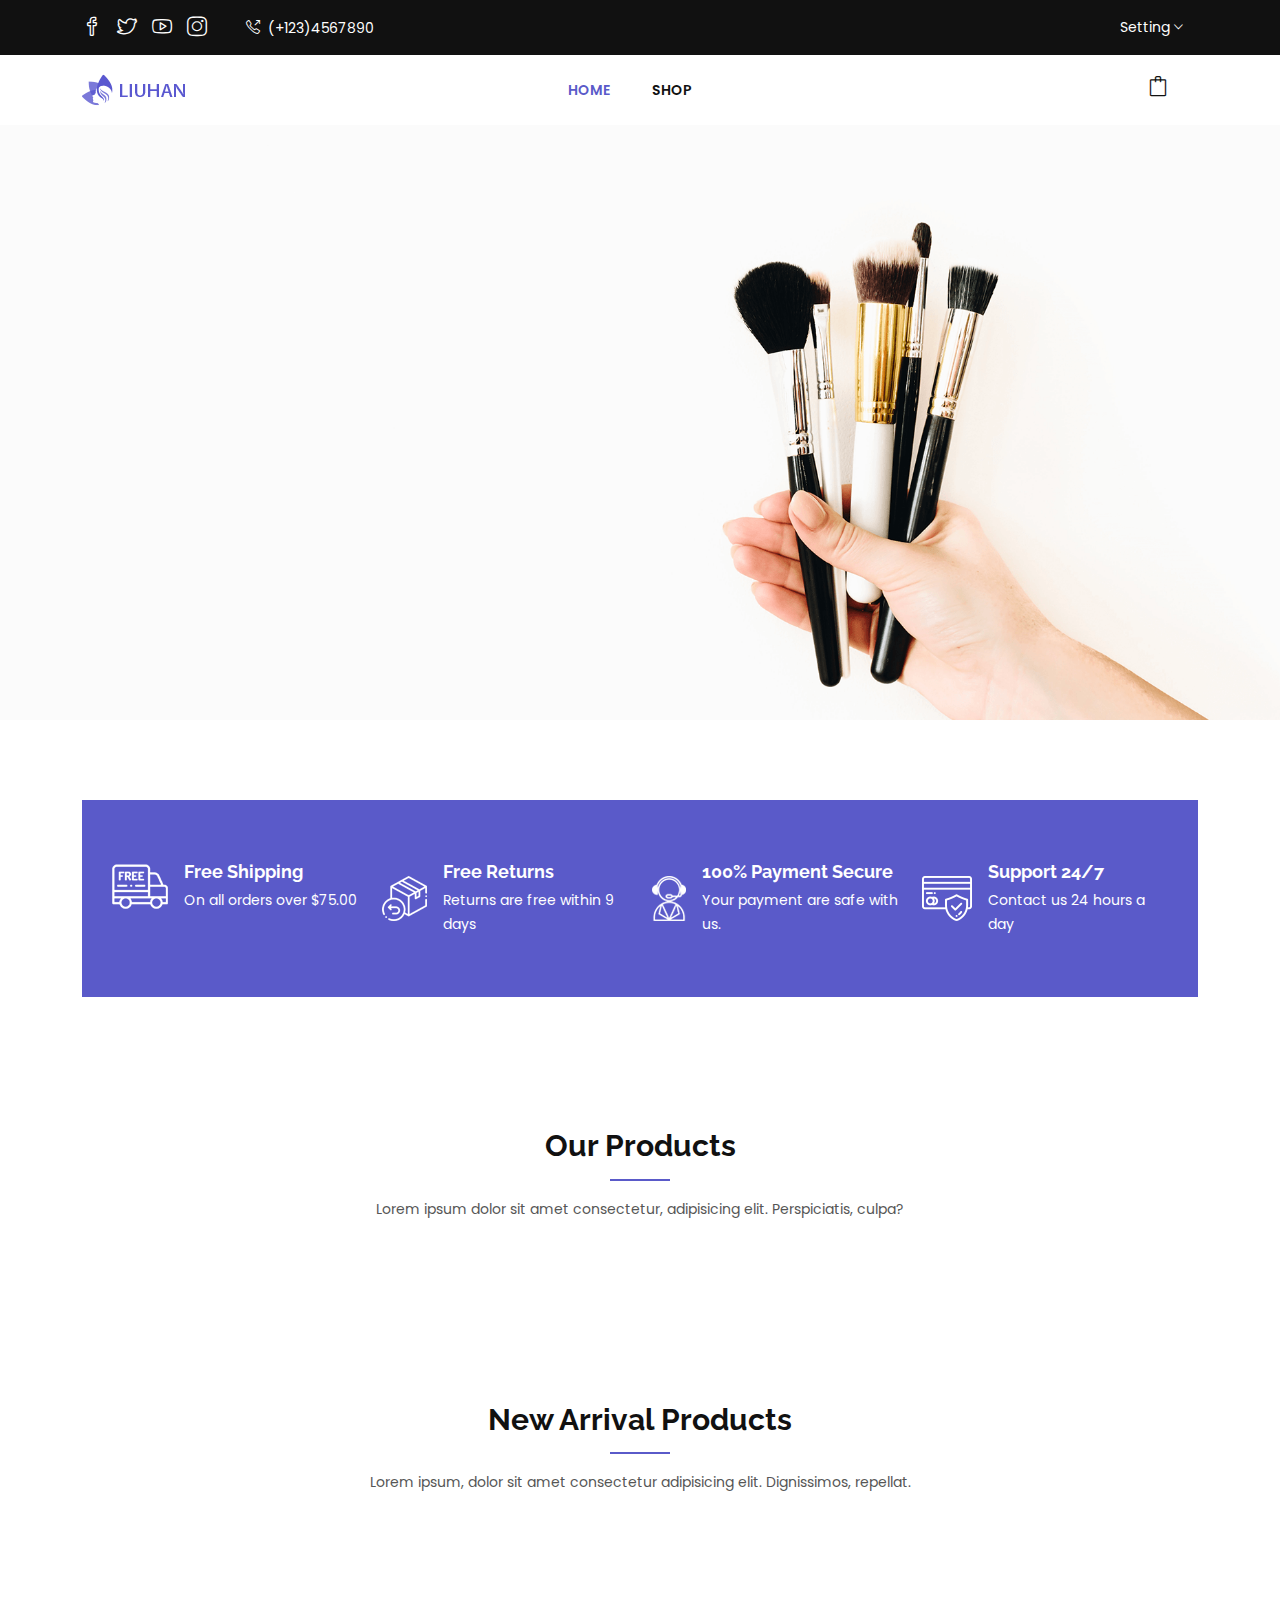
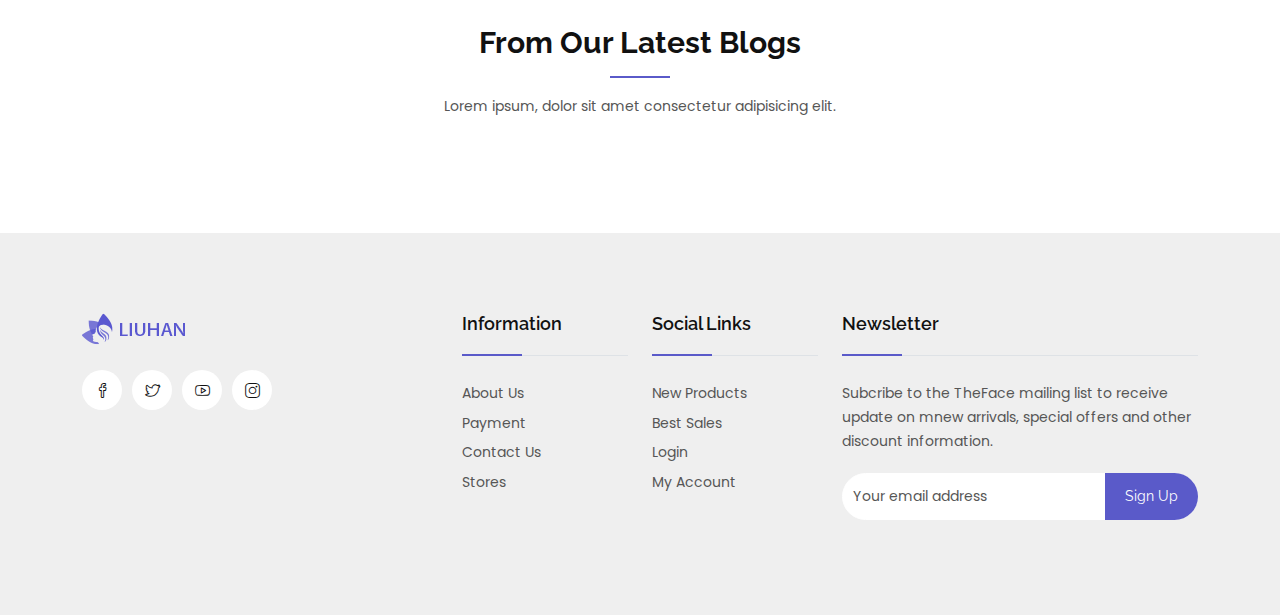
<file: index.html>
<!doctype html>
<html lang="en-us">
<head>
    <meta charset="UTF-8">
    <meta name="viewport"
          content="width=device-width, user-scalable=no, initial-scale=1.0, maximum-scale=1.0, minimum-scale=1.0">
    <meta http-equiv="X-UA-Compatible" content="ie=edge">
    <title>LIUHAN</title>
    <link rel="stylesheet" href="static/css/fontawesome.min.css">
    <link rel="stylesheet" href="static/css/ionicons.min.css">
    <link rel="stylesheet" href="static/css/simple-line-icons.css">
    <link rel="stylesheet" href="static/css/bootstrap.min.css">
    <link rel="stylesheet" href="static/css/style.min.css">
</head>
<body>
<header>
    <!-- header top start -->
    <div class="header-top theme1 bg-dark py-15">
        <div class="container">
            <div class="row align-items-center">
                <div class="col-lg-6 col-sm-6 order-last order-sm-first">
                    <div class="d-flex justify-content-center justify-content-sm-start align-items-center">
                        <div class="social-network2">
                            <ul class="d-flex">
                                <li>
                                    <a href="javascript:;" target="_blank"><span
                                            class="icon-social-facebook"></span></a>
                                </li>
                                <li>
                                    <a href="javascript:;" target="_blank"><span class="icon-social-twitter"></span></a>
                                </li>
                                <li>
                                    <a href="javascript:;" target="_blank"><span class="icon-social-youtube"></span></a>
                                </li>
                                <li class="mr-0">
                                    <a href="javascript:;" target="_blank"><span
                                            class="icon-social-instagram"></span></a>
                                </li>
                            </ul>
                        </div>
                        <div class="media static-media ms-4 d-flex align-items-center">
                            <div class="media-body">
                                <div class="phone">
                                    <a href="tel:(+123)4567890" class="text-white"><i class="icon-call-out me-1"></i>
                                        (+123)4567890</a>
                                </div>
                            </div>
                        </div>
                    </div>
                </div>
                <div class="col-lg-6 col-sm-6">
                    <nav class="navbar-top pb-2 pb-sm-0 position-relative">
                        <ul class="d-flex justify-content-center justify-content-md-end align-items-center">
                            <li id="stateShow_t">
                                <a href="#" id="dropdown1" data-bs-toggle="dropdown" aria-haspopup="true"
                                   aria-expanded="false">Setting <i class="ion ion-ios-arrow-down"></i></a>
                                <ul class="topnav-submenu dropdown-menu" aria-labelledby="dropdown1">

                                    <li><a href="login.html">Sign out</a></li>
                                </ul>
                            </li>
                            <li id="stateShow_o" style="display: flex">


                            </li>


                        </ul>
                    </nav>
                </div>
            </div>
        </div>
    </div>
    <!-- header top end -->
    <!-- header-middle satrt -->
    <div id="sticky" class="header-middle theme1 py-15 py-lg-0">
        <div class="container position-relative">
            <div class="row align-items-center">
                <div class="col-6 col-lg-2 col-xl-2">
                    <div class="logo">
                        <a href=""><img src="static/picture/logo.png" alt="logo"></a>
                    </div>
                </div>
                <div class="col-xl-8 col-lg-7 d-none d-lg-block">
                    <ul class="main-menu d-flex justify-content-center">
                        <li class="active ml-0">
                            <a href="" class="ps-0">Home </a>

                        </li>
                        <li class="position-static">
                            <a href="shop-grid-3-column.html">Shop </a>

                        </li>

                    </ul>
                </div>
                <div class="col-6 col-lg-3 col-xl-2">
                    <!-- search-form end -->
                    <div class="d-flex align-items-center justify-content-end">
                        <!-- static-media end -->
                        <div class="cart-block-links theme1 d-none d-sm-block">
                            <ul class="d-flex">


                                <li class="mr-xl-0 cart-block position-relative">
                                    <a class="offcanvas-toggle" href="cart.html">
                    <span class="position-relative">
                      <i class="icon-bag"></i>

                    </span>
                                    </a>
                                </li>

                            </ul>
                        </div>

                    </div>
                </div>
            </div>
        </div>
    </div>
</header>
<section class="bg-light">
    <div class="main-slider dots-style theme1">
        <div class="slider-item bg-img bg-img1">
            <div class="container">
                <div class="row align-items-center slider-height">
                    <div class="col-12">
                        <div class="slider-content">
                            <p class="text animated" data-animation-in="fadeInDown" data-delay-in=".300">
                                Face Makeup Brush
                            </p>
                            <h2 class="title animated">
                                <span class="animated d-block" data-animation-in="fadeInLeft" data-delay-in=".800">Skincare Brush Set</span>
                                <span class="animated font-weight-bold" data-animation-in="fadeInRight"
                                      data-delay-in="1.5">Sale 30% Off</span>
                            </h2>
                            <a href=""
                               class="btn btn-outline-primary btn--lg animated mt-45 mt-sm-25"
                               data-animation-in="fadeInLeft" data-delay-in="1.9">Shop now</a>
                        </div>
                    </div>
                </div>
            </div>
        </div>
    </div>
</section>
<section class="static-media-section py-80 bg-white">
    <div class="container">
        <div class="static-media-wrap theme-bg">
            <div class="row">
                <div class="col-lg-3 col-sm-6 py-3">
                    <div class="d-flex static-media2 flex-column flex-sm-row">
                        <img class="align-self-center mb-2 mb-sm-0 me-auto me-sm-3" src="static/picture/22.png"
                             alt="icon">
                        <div class="media-body">
                            <h4 class="title">Free Shipping</h4>
                            <p class="text">On all orders over $75.00</p>
                        </div>
                    </div>
                </div>
                <div class="col-lg-3 col-sm-6 py-3">
                    <div class="d-flex static-media2 flex-column flex-sm-row">
                        <img class="align-self-center mb-2 mb-sm-0 me-auto me-sm-3" src="static/picture/31.png"
                             alt="icon">
                        <div class="media-body">
                            <h4 class="title">Free Returns</h4>
                            <p class="text">Returns are free within 9 days</p>
                        </div>
                    </div>
                </div>
                <div class="col-lg-3 col-sm-6 py-3">
                    <div class="d-flex static-media2 flex-column flex-sm-row">
                        <img class="align-self-center mb-2 mb-sm-0 me-auto me-sm-3" src="static/picture/41.png"
                             alt="icon">
                        <div class="media-body">
                            <h4 class="title">100% Payment Secure</h4>
                            <p class="text">Your payment are safe with us.</p>
                        </div>
                    </div>
                </div>
                <div class="col-lg-3 col-sm-6 py-3">
                    <div class="d-flex static-media2 flex-column flex-sm-row">
                        <img class="align-self-center mb-2 mb-sm-0 me-auto me-sm-3" src="static/picture/51.png"
                             alt="icon">
                        <div class="media-body">
                            <h4 class="title">Support 24/7</h4>
                            <p class="text">Contact us 24 hours a day</p>
                        </div>
                    </div>
                </div>
            </div>
        </div>
    </div>
</section>
<section class="product-tab bg-white pt-50 pb-80">
    <div class="container">
        <div class="product-tab-nav mb-50">
            <div class="row align-items-center">
                <div class="col-12">
                    <div class="section-title text-center">
                        <h2 class="title pb-3 mb-3">Our products</h2>
                        <p class="text">
                            Lorem ipsum dolor sit amet consectetur, adipisicing elit.
                            Perspiciatis, culpa?
                        </p>
                    </div>
                </div>

            </div>
        </div>
        <!-- product-tab-nav end -->
        <div class="row">
            <div class="col-12">
                <div class="tab-content" id="pills-tabContent">
                    <!-- first tab-pane -->
                    <div class="tab-pane fade show active" id="pills-home" role="tabpanel"
                         aria-labelledby="pills-home-tab">
                        <div class="product-slider-init theme1 slick-nav" id="shopping"
                             style="display: flex;justify-content: space-between;">

                        </div>
                    </div>

                </div>
            </div>
        </div>
    </div>
</section>
<section class="bg-white theme1 pb-80">
    <div class="container">
        <div class="row">
            <div class="col-12">
                <!-- section-title start -->
                <div class="section-title text-center">
                    <h2 class="title pb-3 mb-3">New Arrival products</h2>
                    <p class="text">
                        Lorem ipsum, dolor sit amet consectetur adipisicing elit.
                        Dignissimos, repellat.
                    </p>
                </div>
                <div class="product-slider-init theme1 slick-nav" id="items"
                     style="display: flex;justify-content: space-between">

                </div>
            </div>
        </div>
    </div>
</section>
<section class="blog-section theme1 pb-65">
    <div class="container">
        <div class="row">
            <div class="col-12">
                <div class="section-title text-center">
                    <h2 class="title pb-3 mb-3">from our Latest Blogs</h2>
                    <p class="text">
                        Lorem ipsum, dolor sit amet consectetur adipisicing elit.
                    </p>
                </div>
            </div>
        </div>
        <div class="row">
            <div class="col-12">
                <div class="blog-init slick-nav" id="items_12" style="display: flex;justify-content: space-between">

                </div>
            </div>
        </div>
    </div>
</section>
<footer class="bg-light theme1 position-relative">
    <div class="footer-bottom pt-80 pb-30">
        <div class="container">
            <div class="row">
                <div class="col-12 col-sm-6 col-lg-4 mb-30">
                    <div class="footer-widget mx-w-400">
                        <div class="footer-logo mb-25">
                            <a href="">
                                <img src="static/picture/logo.png" alt="footer logo">
                            </a>
                        </div>


                        <div class="social-network">
                            <ul class="d-flex">
                                <li>
                                    <a href="javascript:;" target="_blank"><span
                                            class="icon-social-facebook"></span></a>
                                </li>
                                <li>
                                    <a href="javascript:;" target="_blank"><span class="icon-social-twitter"></span></a>
                                </li>
                                <li>
                                    <a href="javascript:;" target="_blank"><span class="icon-social-youtube"></span></a>
                                </li>
                                <li class="mr-0">
                                    <a href="javascript:;" target="_blank"><span
                                            class="icon-social-instagram"></span></a>
                                </li>
                            </ul>
                        </div>
                    </div>
                </div>
                <div class="col-12 col-sm-6 col-lg-2 mb-30">
                    <div class="footer-widget">
                        <div class="border-bottom cbb1 mb-25">
                            <div class="section-title">
                                <h2 class="title">Information</h2>
                            </div>
                        </div>
                        <!-- footer-menu start -->
                        <ul class="footer-menu">
                            <li><a href="#">About us</a></li>
                            <li><a href="#">payment</a></li>
                            <li><a href="#">Contact us</a></li>
                            <li><a href="#">Stores</a></li>
                        </ul>
                        <!-- footer-menu end -->
                    </div>
                </div>
                <div class="col-12 col-sm-6 col-lg-2 mb-30">
                    <div class="footer-widget">
                        <div class="border-bottom cbb1 mb-25">
                            <div class="section-title">
                                <h2 class="title">social Links</h2>
                            </div>
                        </div>
                        <!-- footer-menu start -->
                        <ul class="footer-menu">
                            <li><a href="#">New products</a></li>
                            <li><a href="#">Best sales</a></li>
                            <li><a href="login.html">Login</a></li>
                            <li><a href="#">My account</a></li>
                        </ul>
                        <!-- footer-menu end -->
                    </div>
                </div>
                <div class="col-12 col-sm-6 col-lg-4 mb-30">
                    <div class="footer-widget">
                        <div class="border-bottom cbb1 mb-25">
                            <div class="section-title">
                                <h2 class="title">Newsletter</h2>
                            </div>
                        </div>
                        <p class="text mb-20">
                            Subcribe to the TheFace mailing list to receive update on mnew
                            arrivals, special offers and other discount information.
                        </p>
                        <div class="nletter-form mb-35">
                            <form class="form-inline position-relative" action="#" target="_blank" method="post">
                                <input class="form-control" type="text" placeholder="Your email address">
                                <button class="btn news-letter-btn text-capitalize" type="submit">
                                    Sign up
                                </button>
                            </form>
                        </div>
                    </div>
                </div>
            </div>
        </div>
    </div>
</footer>
<script src="./api/cartService.js"></script>
<script src="./api/index.js"></script>
<script src="./api/state.js"></script>
<script src="static/js/bootstrap.bundle.min.js"></script>
</body>
</html>
</file>
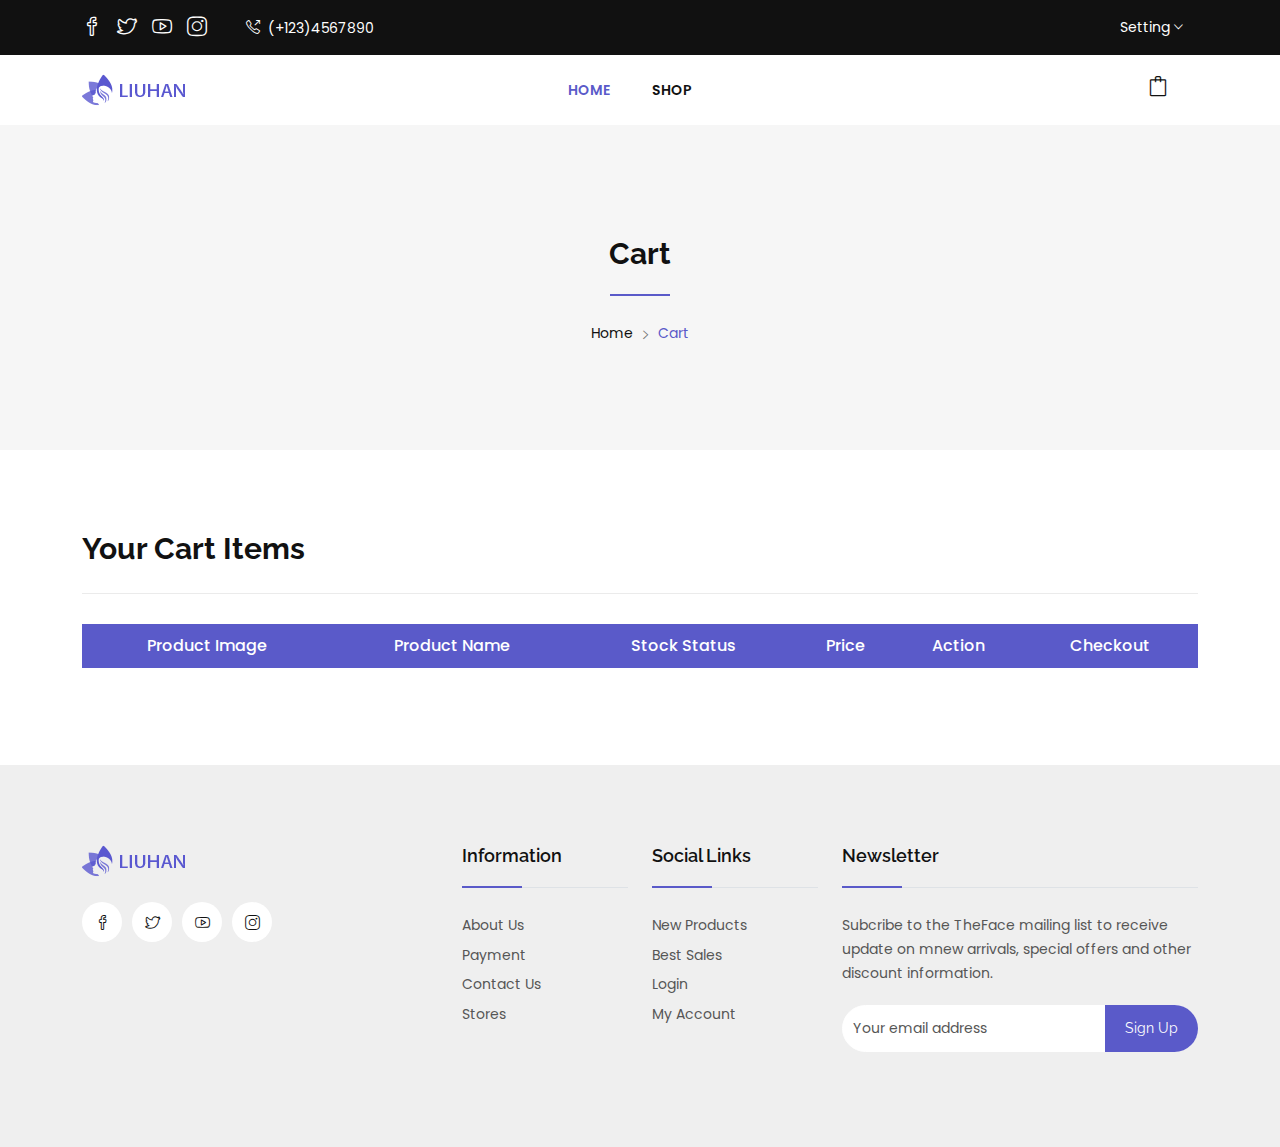
<file: cart.html>
<!DOCTYPE html>
<html lang="en-us">

<head>
    <meta charset="UTF-8">
    <meta name="viewport" content="width=device-width, initial-scale=1.0">
    <meta http-equiv="X-UA-Compatible" content="ie=edge">
    <meta name="description" content="">
    <title>LIUHAN</title>
    <link rel="stylesheet" href="static/css/fontawesome.min.css">
    <link rel="stylesheet" href="static/css/ionicons.min.css">
    <link rel="stylesheet" href="static/css/simple-line-icons.css">
    <link rel="stylesheet" href="static/css/bootstrap.min.css">
    <link rel="stylesheet" href="static/css/style.min.css">
</head>
<body>
<header>
  <!-- header top start -->
  <div class="header-top theme1 bg-dark py-15">
    <div class="container">
      <div class="row align-items-center">
        <div class="col-lg-6 col-sm-6 order-last order-sm-first">
          <div class="d-flex justify-content-center justify-content-sm-start align-items-center">
            <div class="social-network2">
              <ul class="d-flex">
                <li>
                  <a href="javascript:;" target="_blank"><span
                          class="icon-social-facebook"></span></a>
                </li>
                <li>
                  <a href="javascript:;" target="_blank"><span class="icon-social-twitter"></span></a>
                </li>
                <li>
                  <a href="javascript:;" target="_blank"><span class="icon-social-youtube"></span></a>
                </li>
                <li class="mr-0">
                  <a href="javascript:;" target="_blank"><span
                          class="icon-social-instagram"></span></a>
                </li>
              </ul>
            </div>
            <div class="media static-media ms-4 d-flex align-items-center">
              <div class="media-body">
                <div class="phone">
                  <a href="tel:(+123)4567890" class="text-white"><i class="icon-call-out me-1"></i>
                    (+123)4567890</a>
                </div>
              </div>
            </div>
          </div>
        </div>
        <div class="col-lg-6 col-sm-6">
          <nav class="navbar-top pb-2 pb-sm-0 position-relative">
            <ul class="d-flex justify-content-center justify-content-md-end align-items-center">
              <li id="stateShow_t">
                <a href="#" id="dropdown1" data-bs-toggle="dropdown" aria-haspopup="true"
                   aria-expanded="false">Setting <i class="ion ion-ios-arrow-down"></i></a>
                <ul class="topnav-submenu dropdown-menu" aria-labelledby="dropdown1">

                  <li><a href="login.html">Sign out</a></li>
                </ul>
              </li>
              <li  id="stateShow_o" style="display: flex" >


              </li>


            </ul>
          </nav>
        </div>
      </div>
    </div>
  </div>
  <!-- header top end -->
  <!-- header-middle satrt -->
  <div id="sticky" class="header-middle theme1 py-15 py-lg-0">
    <div class="container position-relative">
      <div class="row align-items-center">
        <div class="col-6 col-lg-2 col-xl-2">
          <div class="logo">
            <a href="index.html"><img src="static/picture/logo.png" alt="logo"></a>
          </div>
        </div>
        <div class="col-xl-8 col-lg-7 d-none d-lg-block">
          <ul class="main-menu d-flex justify-content-center">
            <li class="active ml-0">
              <a href="index.html" class="ps-0">Home </a>

            </li>
            <li class="position-static">
              <a href="shop-grid-3-column.html">Shop </a>
            </li>

          </ul>
        </div>
        <div class="col-6 col-lg-3 col-xl-2">
          <!-- search-form end -->
          <div class="d-flex align-items-center justify-content-end">
            <!-- static-media end -->
            <div class="cart-block-links theme1 d-none d-sm-block">
              <ul class="d-flex">
                <li class="mr-xl-0 cart-block position-relative">
                  <a class="offcanvas-toggle" href="cart.html">
                    <span class="position-relative">
                      <i class="icon-bag"></i>

                    </span>
                  </a>
                </li>
                <!-- cart block end -->
              </ul>
            </div>
          </div>
        </div>
      </div>
    </div>
  </div>
  <!-- header-middle end -->
</header>
<!-- header end -->
<!-- breadcrumb-section start -->
<nav class="breadcrumb-section theme1 bg-lighten2 pt-110 pb-110">
  <div class="container">
    <div class="row">
      <div class="col-12">
        <div class="section-title text-center">
          <h2 class="title pb-4 text-dark text-capitalize">cart</h2>
        </div>
      </div>
      <div class="col-12">
        <ol class="breadcrumb bg-transparent m-0 p-0 align-items-center justify-content-center">
          <li class="breadcrumb-item"><a href="index.html">Home</a></li>
          <li class="breadcrumb-item active" aria-current="page">cart</li>
        </ol>
      </div>
    </div>
  </div>
</nav>
<!-- breadcrumb-section end -->
<!-- product tab start -->
<section class="whish-list-section theme1 pt-80 pb-80">
  <div class="container">
    <div class="row">
      <div class="col-12">
        <h3 class="title mb-30 pb-25 text-capitalize">Your cart items</h3>
        <div class="table-responsive">
          <table class="table">
            <thead class="thead-light">
              <tr>
                <th class="text-center" scope="col">Product Image</th>
                <th class="text-center" scope="col">Product Name</th>
                <th class="text-center" scope="col">Stock Status</th>

                <th class="text-center" scope="col">Price</th>
                <th class="text-center" scope="col">action</th>
                <th class="text-center" scope="col">Checkout</th>
              </tr>
            </thead>
            <tbody id="cartItmes">

            </tbody>
          </table>
        </div>
      </div>
    </div>
  </div>
</section>
<!-- product tab end -->
<!-- footer strat -->
<footer class="bg-light theme1 position-relative">
  <!-- footer bottom start -->
  <div class="footer-bottom pt-80 pb-30">
    <div class="container">
      <div class="row">
        <div class="col-12 col-sm-6 col-lg-4 mb-30">
          <div class="footer-widget mx-w-400">
            <div class="footer-logo mb-25">
              <a href="index.html">
                <img src="static/picture/logo.png" alt="footer logo">
              </a>
            </div>


            <div class="social-network">
              <ul class="d-flex">
                <li>
                  <a href="javascript:;" target="_blank"><span class="icon-social-facebook"></span></a>
                </li>
                <li>
                  <a href="javascript:;" target="_blank"><span class="icon-social-twitter"></span></a>
                </li>
                <li>
                  <a href="javascript:;" target="_blank"><span class="icon-social-youtube"></span></a>
                </li>
                <li class="mr-0">
                  <a href="javascript:;" target="_blank"><span class="icon-social-instagram"></span></a>
                </li>
              </ul>
            </div>
          </div>
        </div>
        <div class="col-12 col-sm-6 col-lg-2 mb-30">
          <div class="footer-widget">
            <div class="border-bottom cbb1 mb-25">
              <div class="section-title">
                <h2 class="title">Information</h2>
              </div>
            </div>
            <!-- footer-menu start -->
            <ul class="footer-menu">
              <li><a href="#">About us</a></li>
              <li><a href="#">payment</a></li>
              <li><a href="#">Contact us</a></li>
              <li><a href="#">Stores</a></li>
            </ul>
            <!-- footer-menu end -->
          </div>
        </div>
        <div class="col-12 col-sm-6 col-lg-2 mb-30">
          <div class="footer-widget">
            <div class="border-bottom cbb1 mb-25">
              <div class="section-title">
                <h2 class="title">social Links</h2>
              </div>
            </div>
            <!-- footer-menu start -->
            <ul class="footer-menu">
              <li><a href="#">New products</a></li>
              <li><a href="#">Best sales</a></li>
              <li><a href="login.html">Login</a></li>
              <li><a href="#">My account</a></li>
            </ul>
            <!-- footer-menu end -->
          </div>
        </div>
        <div class="col-12 col-sm-6 col-lg-4 mb-30">
          <div class="footer-widget">
            <div class="border-bottom cbb1 mb-25">
              <div class="section-title">
                <h2 class="title">Newsletter</h2>
              </div>
            </div>
            <p class="text mb-20">
              Subcribe to the TheFace mailing list to receive update on mnew
              arrivals, special offers and other discount information.
            </p>
            <div class="nletter-form mb-35">
              <form class="form-inline position-relative" action="#" target="_blank" method="post">
                <input class="form-control" type="text" placeholder="Your email address">
                <button class="btn news-letter-btn text-capitalize" type="submit">
                  Sign up
                </button>
              </form>
            </div>
          </div>
        </div>
      </div>
    </div>
  </div>

</footer>

    <script src="./api/cartService.js"></script>
    <script src="./api/state.js"></script>
<script src="static/js/bootstrap.bundle.min.js"></script>
</body>

</html>
</file>
<file: static/css/simple-line-icons.css>
@font-face {
    font-family: 'simple-line-icons';
    src: url('https://www.17sucai.com/html466/static/fonts/Simple-Line-Icons.eot?v=2.4.0');
    src: url('../font/Simple-Line-Icons.eot') format('embedded-opentype'), url('../font/Simple-Line-Icons.woff2') format('woff2'), url('../font/Simple-Line-Icons.ttf') format('truetype'), url('../font/Simple-Line-Icons.woff') format('woff'), url('../font/Simple-Line-Icons.svg') format('svg');
    font-weight: normal;
    font-style: normal;
}


/*
 Use the following CSS code if you want to have a class per icon.
 Instead of a list of all class selectors, you can use the generic [class*="icon-"] selector, but it's slower:
*/

.icon-user,
.icon-people,
.icon-user-female,
.icon-user-follow,
.icon-user-following,
.icon-user-unfollow,
.icon-login,
.icon-logout,
.icon-emotsmile,
.icon-phone,
.icon-call-end,
.icon-call-in,
.icon-call-out,
.icon-map,
.icon-location-pin,
.icon-direction,
.icon-directions,
.icon-compass,
.icon-layers,
.icon-menu,
.icon-list,
.icon-options-vertical,
.icon-options,
.icon-arrow-down,
.icon-arrow-left,
.icon-arrow-right,
.icon-arrow-up,
.icon-arrow-up-circle,
.icon-arrow-left-circle,
.icon-arrow-right-circle,
.icon-arrow-down-circle,
.icon-check,
.icon-clock,
.icon-plus,
.icon-minus,
.icon-close,
.icon-event,
.icon-exclamation,
.icon-organization,
.icon-trophy,
.icon-screen-smartphone,
.icon-screen-desktop,
.icon-plane,
.icon-notebook,
.icon-mustache,
.icon-mouse,
.icon-magnet,
.icon-energy,
.icon-disc,
.icon-cursor,
.icon-cursor-move,
.icon-crop,
.icon-chemistry,
.icon-speedometer,
.icon-shield,
.icon-screen-tablet,
.icon-magic-wand,
.icon-hourglass,
.icon-graduation,
.icon-ghost,
.icon-game-controller,
.icon-fire,
.icon-eyeglass,
.icon-envelope-open,
.icon-envelope-letter,
.icon-bell,
.icon-badge,
.icon-anchor,
.icon-wallet,
.icon-vector,
.icon-speech,
.icon-puzzle,
.icon-printer,
.icon-present,
.icon-playlist,
.icon-pin,
.icon-picture,
.icon-handbag,
.icon-globe-alt,
.icon-globe,
.icon-folder-alt,
.icon-folder,
.icon-film,
.icon-feed,
.icon-drop,
.icon-drawer,
.icon-docs,
.icon-doc,
.icon-diamond,
.icon-cup,
.icon-calculator,
.icon-bubbles,
.icon-briefcase,
.icon-book-open,
.icon-basket-loaded,
.icon-basket,
.icon-bag,
.icon-action-undo,
.icon-action-redo,
.icon-wrench,
.icon-umbrella,
.icon-trash,
.icon-tag,
.icon-support,
.icon-frame,
.icon-size-fullscreen,
.icon-size-actual,
.icon-shuffle,
.icon-share-alt,
.icon-share,
.icon-rocket,
.icon-question,
.icon-pie-chart,
.icon-pencil,
.icon-note,
.icon-loop,
.icon-home,
.icon-grid,
.icon-graph,
.icon-microphone,
.icon-music-tone-alt,
.icon-music-tone,
.icon-earphones-alt,
.icon-earphones,
.icon-equalizer,
.icon-like,
.icon-dislike,
.icon-control-start,
.icon-control-rewind,
.icon-control-play,
.icon-control-pause,
.icon-control-forward,
.icon-control-end,
.icon-volume-1,
.icon-volume-2,
.icon-volume-off,
.icon-calendar,
.icon-bulb,
.icon-chart,
.icon-ban,
.icon-bubble,
.icon-camrecorder,
.icon-camera,
.icon-cloud-download,
.icon-cloud-upload,
.icon-envelope,
.icon-eye,
.icon-flag,
.icon-heart,
.icon-info,
.icon-key,
.icon-link,
.icon-lock,
.icon-lock-open,
.icon-magnifier,
.icon-magnifier-add,
.icon-magnifier-remove,
.icon-paper-clip,
.icon-paper-plane,
.icon-power,
.icon-refresh,
.icon-reload,
.icon-settings,
.icon-star,
.icon-symbol-female,
.icon-symbol-male,
.icon-target,
.icon-credit-card,
.icon-paypal,
.icon-social-tumblr,
.icon-social-twitter,
.icon-social-facebook,
.icon-social-instagram,
.icon-social-linkedin,
.icon-social-pinterest,
.icon-social-github,
.icon-social-google,
.icon-social-reddit,
.icon-social-skype,
.icon-social-dribbble,
.icon-social-behance,
.icon-social-foursqare,
.icon-social-soundcloud,
.icon-social-spotify,
.icon-social-stumbleupon,
.icon-social-youtube,
.icon-social-dropbox,
.icon-social-vkontakte,
.icon-social-steam {
    font-family: 'simple-line-icons';
    speak: none;
    font-style: normal;
    font-weight: normal;
    font-variant: normal;
    text-transform: none;
    line-height: 1;
    /* Better Font Rendering =========== */
    -webkit-font-smoothing: antialiased;
    -moz-osx-font-smoothing: grayscale;
}

.icon-user:before {
    content: "\e005";
}

.icon-people:before {
    content: "\e001";
}

.icon-user-female:before {
    content: "\e000";
}

.icon-user-follow:before {
    content: "\e002";
}

.icon-user-following:before {
    content: "\e003";
}

.icon-user-unfollow:before {
    content: "\e004";
}

.icon-login:before {
    content: "\e066";
}

.icon-logout:before {
    content: "\e065";
}

.icon-emotsmile:before {
    content: "\e021";
}

.icon-phone:before {
    content: "\e600";
}

.icon-call-end:before {
    content: "\e048";
}

.icon-call-in:before {
    content: "\e047";
}

.icon-call-out:before {
    content: "\e046";
}

.icon-map:before {
    content: "\e033";
}

.icon-location-pin:before {
    content: "\e096";
}

.icon-direction:before {
    content: "\e042";
}

.icon-directions:before {
    content: "\e041";
}

.icon-compass:before {
    content: "\e045";
}

.icon-layers:before {
    content: "\e034";
}

.icon-menu:before {
    content: "\e601";
}

.icon-list:before {
    content: "\e067";
}

.icon-options-vertical:before {
    content: "\e602";
}

.icon-options:before {
    content: "\e603";
}

.icon-arrow-down:before {
    content: "\e604";
}

.icon-arrow-left:before {
    content: "\e605";
}

.icon-arrow-right:before {
    content: "\e606";
}

.icon-arrow-up:before {
    content: "\e607";
}

.icon-arrow-up-circle:before {
    content: "\e078";
}

.icon-arrow-left-circle:before {
    content: "\e07a";
}

.icon-arrow-right-circle:before {
    content: "\e079";
}

.icon-arrow-down-circle:before {
    content: "\e07b";
}

.icon-check:before {
    content: "\e080";
}

.icon-clock:before {
    content: "\e081";
}

.icon-plus:before {
    content: "\e095";
}

.icon-minus:before {
    content: "\e615";
}

.icon-close:before {
    content: "\e082";
}

.icon-event:before {
    content: "\e619";
}

.icon-exclamation:before {
    content: "\e617";
}

.icon-organization:before {
    content: "\e616";
}

.icon-trophy:before {
    content: "\e006";
}

.icon-screen-smartphone:before {
    content: "\e010";
}

.icon-screen-desktop:before {
    content: "\e011";
}

.icon-plane:before {
    content: "\e012";
}

.icon-notebook:before {
    content: "\e013";
}

.icon-mustache:before {
    content: "\e014";
}

.icon-mouse:before {
    content: "\e015";
}

.icon-magnet:before {
    content: "\e016";
}

.icon-energy:before {
    content: "\e020";
}

.icon-disc:before {
    content: "\e022";
}

.icon-cursor:before {
    content: "\e06e";
}

.icon-cursor-move:before {
    content: "\e023";
}

.icon-crop:before {
    content: "\e024";
}

.icon-chemistry:before {
    content: "\e026";
}

.icon-speedometer:before {
    content: "\e007";
}

.icon-shield:before {
    content: "\e00e";
}

.icon-screen-tablet:before {
    content: "\e00f";
}

.icon-magic-wand:before {
    content: "\e017";
}

.icon-hourglass:before {
    content: "\e018";
}

.icon-graduation:before {
    content: "\e019";
}

.icon-ghost:before {
    content: "\e01a";
}

.icon-game-controller:before {
    content: "\e01b";
}

.icon-fire:before {
    content: "\e01c";
}

.icon-eyeglass:before {
    content: "\e01d";
}

.icon-envelope-open:before {
    content: "\e01e";
}

.icon-envelope-letter:before {
    content: "\e01f";
}

.icon-bell:before {
    content: "\e027";
}

.icon-badge:before {
    content: "\e028";
}

.icon-anchor:before {
    content: "\e029";
}

.icon-wallet:before {
    content: "\e02a";
}

.icon-vector:before {
    content: "\e02b";
}

.icon-speech:before {
    content: "\e02c";
}

.icon-puzzle:before {
    content: "\e02d";
}

.icon-printer:before {
    content: "\e02e";
}

.icon-present:before {
    content: "\e02f";
}

.icon-playlist:before {
    content: "\e030";
}

.icon-pin:before {
    content: "\e031";
}

.icon-picture:before {
    content: "\e032";
}

.icon-handbag:before {
    content: "\e035";
}

.icon-globe-alt:before {
    content: "\e036";
}

.icon-globe:before {
    content: "\e037";
}

.icon-folder-alt:before {
    content: "\e039";
}

.icon-folder:before {
    content: "\e089";
}

.icon-film:before {
    content: "\e03a";
}

.icon-feed:before {
    content: "\e03b";
}

.icon-drop:before {
    content: "\e03e";
}

.icon-drawer:before {
    content: "\e03f";
}

.icon-docs:before {
    content: "\e040";
}

.icon-doc:before {
    content: "\e085";
}

.icon-diamond:before {
    content: "\e043";
}

.icon-cup:before {
    content: "\e044";
}

.icon-calculator:before {
    content: "\e049";
}

.icon-bubbles:before {
    content: "\e04a";
}

.icon-briefcase:before {
    content: "\e04b";
}

.icon-book-open:before {
    content: "\e04c";
}

.icon-basket-loaded:before {
    content: "\e04d";
}

.icon-basket:before {
    content: "\e04e";
}

.icon-bag:before {
    content: "\e04f";
}

.icon-action-undo:before {
    content: "\e050";
}

.icon-action-redo:before {
    content: "\e051";
}

.icon-wrench:before {
    content: "\e052";
}

.icon-umbrella:before {
    content: "\e053";
}

.icon-trash:before {
    content: "\e054";
}

.icon-tag:before {
    content: "\e055";
}

.icon-support:before {
    content: "\e056";
}

.icon-frame:before {
    content: "\e038";
}

.icon-size-fullscreen:before {
    content: "\e057";
}

.icon-size-actual:before {
    content: "\e058";
}

.icon-shuffle:before {
    content: "\e059";
}

.icon-share-alt:before {
    content: "\e05a";
}

.icon-share:before {
    content: "\e05b";
}

.icon-rocket:before {
    content: "\e05c";
}

.icon-question:before {
    content: "\e05d";
}

.icon-pie-chart:before {
    content: "\e05e";
}

.icon-pencil:before {
    content: "\e05f";
}

.icon-note:before {
    content: "\e060";
}

.icon-loop:before {
    content: "\e064";
}

.icon-home:before {
    content: "\e069";
}

.icon-grid:before {
    content: "\e06a";
}

.icon-graph:before {
    content: "\e06b";
}

.icon-microphone:before {
    content: "\e063";
}

.icon-music-tone-alt:before {
    content: "\e061";
}

.icon-music-tone:before {
    content: "\e062";
}

.icon-earphones-alt:before {
    content: "\e03c";
}

.icon-earphones:before {
    content: "\e03d";
}

.icon-equalizer:before {
    content: "\e06c";
}

.icon-like:before {
    content: "\e068";
}

.icon-dislike:before {
    content: "\e06d";
}

.icon-control-start:before {
    content: "\e06f";
}

.icon-control-rewind:before {
    content: "\e070";
}

.icon-control-play:before {
    content: "\e071";
}

.icon-control-pause:before {
    content: "\e072";
}

.icon-control-forward:before {
    content: "\e073";
}

.icon-control-end:before {
    content: "\e074";
}

.icon-volume-1:before {
    content: "\e09f";
}

.icon-volume-2:before {
    content: "\e0a0";
}

.icon-volume-off:before {
    content: "\e0a1";
}

.icon-calendar:before {
    content: "\e075";
}

.icon-bulb:before {
    content: "\e076";
}

.icon-chart:before {
    content: "\e077";
}

.icon-ban:before {
    content: "\e07c";
}

.icon-bubble:before {
    content: "\e07d";
}

.icon-camrecorder:before {
    content: "\e07e";
}

.icon-camera:before {
    content: "\e07f";
}

.icon-cloud-download:before {
    content: "\e083";
}

.icon-cloud-upload:before {
    content: "\e084";
}

.icon-envelope:before {
    content: "\e086";
}

.icon-eye:before {
    content: "\e087";
}

.icon-flag:before {
    content: "\e088";
}

.icon-heart:before {
    content: "\e08a";
}

.icon-info:before {
    content: "\e08b";
}

.icon-key:before {
    content: "\e08c";
}

.icon-link:before {
    content: "\e08d";
}

.icon-lock:before {
    content: "\e08e";
}

.icon-lock-open:before {
    content: "\e08f";
}

.icon-magnifier:before {
    content: "\e090";
}

.icon-magnifier-add:before {
    content: "\e091";
}

.icon-magnifier-remove:before {
    content: "\e092";
}

.icon-paper-clip:before {
    content: "\e093";
}

.icon-paper-plane:before {
    content: "\e094";
}

.icon-power:before {
    content: "\e097";
}

.icon-refresh:before {
    content: "\e098";
}

.icon-reload:before {
    content: "\e099";
}

.icon-settings:before {
    content: "\e09a";
}

.icon-star:before {
    content: "\e09b";
}

.icon-symbol-female:before {
    content: "\e09c";
}

.icon-symbol-male:before {
    content: "\e09d";
}

.icon-target:before {
    content: "\e09e";
}

.icon-credit-card:before {
    content: "\e025";
}

.icon-paypal:before {
    content: "\e608";
}

.icon-social-tumblr:before {
    content: "\e00a";
}

.icon-social-twitter:before {
    content: "\e009";
}

.icon-social-facebook:before {
    content: "\e00b";
}

.icon-social-instagram:before {
    content: "\e609";
}

.icon-social-linkedin:before {
    content: "\e60a";
}

.icon-social-pinterest:before {
    content: "\e60b";
}

.icon-social-github:before {
    content: "\e60c";
}

.icon-social-google:before {
    content: "\e60d";
}

.icon-social-reddit:before {
    content: "\e60e";
}

.icon-social-skype:before {
    content: "\e60f";
}

.icon-social-dribbble:before {
    content: "\e00d";
}

.icon-social-behance:before {
    content: "\e610";
}

.icon-social-foursqare:before {
    content: "\e611";
}

.icon-social-soundcloud:before {
    content: "\e612";
}

.icon-social-spotify:before {
    content: "\e613";
}

.icon-social-stumbleupon:before {
    content: "\e614";
}

.icon-social-youtube:before {
    content: "\e008";
}

.icon-social-dropbox:before {
    content: "\e00c";
}

.icon-social-vkontakte:before {
    content: "\e618";
}

.icon-social-steam:before {
    content: "\e620";
}
</file>
<file: static/css/style.min.css>
@import url("css2.css");

body {
    background: #fff;
    font-family: Poppins;
    font-weight: 400;
    font-size: 14px;
    line-height: 1.75;
    color: #565656;
    overflow-x: hidden
}



h1, h2, h3, h4, h5, h6 {
    font-family: Raleway;
    margin: 0;
    line-height: 1.25;
    color: #111
}

p {
    margin: 0;
    line-height: 1.715
}

a, button {
    text-decoration: none;
    color: inherit
}

button {
    background: transparent;
    border: 0;
    padding: 0;
    outline: 0
}

a, button, img, input {
    -webkit-transition: all .3s;
    transition: all .3s
}

a:focus {
    outline: 0
}

a:focus, a:hover {
    text-decoration: none
}

a:hover {
    color: #5a5ac9
}

button, input[type=submit] {
    cursor: pointer;
    outline: 0 !important
}

img {
    max-width: 100%
}

:focus {
    outline: 0
}

ul {
    padding: 0;
    margin: 0
}

li {
    list-style: none
}

span {
    display: inline-block
}

span.separator {
    color: #bfbfbf;
    margin: 0 8px;
    line-height: 1;
    font-size: 14px
}

.zoom-in img {
    -webkit-transition: all .3s linear;
    transition: all .3s linear
}

.zoom-in:hover img {
    -webkit-transform: scale(1.045) rotate(.05deg);
    transform: scale(1.045) rotate(.05deg)
}

.theme-border {
    border: 2px solid #5a5ac9 !important
}

.theme-border2 {
    border: 2px solid #8a72e0 !important
}

hr.hr {
    background-color: #ebebeb;
    opacity: 1
}

.theme1 .hover-color:hover {
    color: #5a5ac9 !important
}

.w-md-50 {
    width: 100%;
    max-width: 100%
}

@media screen and (min-width: 768px) {
    .w-md-50 {
        max-width: 50%
    }
}

::-moz-selection {
    background: #5a5ac9;
    color: #fff;
    text-shadow: none
}

::selection {
    background: #5a5ac9;
    color: #fff;
    text-shadow: none
}

input::-webkit-input-placeholder, textarea::-webkit-input-placeholder {
    color: #565656 !important;
    opacity: 1
}

input::-moz-placeholder, textarea::-moz-placeholder {
    color: #565656 !important;
    opacity: 1
}

input:-ms-input-placeholder, textarea:-ms-input-placeholder {
    color: #565656 !important;
    opacity: 1
}

input::-ms-input-placeholder, textarea::-ms-input-placeholder {
    color: #565656 !important;
    opacity: 1
}

input::placeholder, textarea::placeholder {
    color: #565656 !important;
    opacity: 1
}

input:active::-webkit-input-placeholder, textarea:active::-webkit-input-placeholder {
    color: #565656 !important;
    opacity: 1
}

input:active::-moz-placeholder, textarea:active::-moz-placeholder {
    color: #565656 !important;
    opacity: 1
}

input:active:-ms-input-placeholder, textarea:active:-ms-input-placeholder {
    color: #565656 !important;
    opacity: 1
}

input:active::-ms-input-placeholder, textarea:active::-ms-input-placeholder {
    color: #565656 !important;
    opacity: 1
}

input:active::placeholder, textarea:active::placeholder {
    color: #565656 !important;
    opacity: 1
}

body.open {
    overflow-y: scroll
}

.overlay {
    bottom: 0;
    height: 100vh;
    left: 0;
    margin: 0;
    opacity: 0;
    overflow: hidden;
    position: fixed;
    right: 0;
    top: 0;
    -webkit-transition: all .3s cubic-bezier(.4, 0, 1, 1) 0s;
    transition: all .3s cubic-bezier(.4, 0, 1, 1) 0s;
    visibility: hidden;
    width: 100%;
    z-index: 9999999;
    background: rgba(22, 22, 27, .97);
    cursor: pointer
}

.open .overlay {
    opacity: 1;
    visibility: visible
}

.scale {
    cursor: pointer;
    height: 100%;
    position: absolute;
    width: 100%
}

.overlay form.search-box {
    bottom: 0;
    height: 60px;
    left: 0;
    margin: auto;
    position: absolute;
    right: 0;
    top: 0;
    z-index: 10;
    max-width: 80%;
    -webkit-transition: all .3s ease 0s;
    transition: all .3s ease 0s;
    opacity: 0;
    -webkit-transform: scale(1.1);
    transform: scale(1.1)
}

.open .overlay form.search-box {
    opacity: 1;
    -webkit-transform: scale(1);
    transform: scale(1)
}

.overlay .search-box input {
    line-height: 60px;
    width: 100%;
    font-size: 14px;
    background: transparent;
    border: 1px solid #ebebeb;
    padding: 10px 50px 10px 10px;
    height: 60px;
    color: #fff;
    text-transform: capitalize
}

.overlay .search-box input::-webkit-input-placeholder {
    color: #fff !important
}

.overlay .search-box input::-moz-placeholder {
    color: #fff !important
}

.overlay .search-box input:-ms-input-placeholder {
    color: #fff !important
}

.overlay .search-box input::-ms-input-placeholder {
    color: #fff !important
}

.overlay .search-box input::placeholder {
    color: #fff !important
}

.overlay .search-box button {
    background-color: transparent;
    border: 0;
    color: #fff;
    font-size: 25px;
    position: absolute;
    right: 20px;
    top: 10px;
    padding: 0
}

button.close {
    position: absolute;
    font-size: 30px;
    color: #fff;
    top: 40px;
    right: 40px;
    z-index: 33;
    opacity: 1
}

button.close:hover {
    color: #fff !important;
    opacity: 1 !important
}

.bg-img {
    background-repeat: no-repeat;
    background-position: bottom;
    background-size: cover
}

.bg-img1 {
    background-image: url(../image/slide1.jpg)
}

.bg-img2 {
    background-image: url(../image/slide2.jpg)
}

.bg-img3 {
    background-image: url(../image/slide3.jpg)
}



.theme-bg {
    background-color: #5a5ac9 !important
}

.theme-bg2 {
    background-color: #8a72e0 !important
}

.theme-bg3 {
    background-color: #10a341 !important
}

.bg-light {
    background-color: #efefef !important
}

.bg-lighten {
    background-color: #f5f5f5 !important
}

.bg-lighten2 {
    background-color: #f6f6f6
}

.bg-dark {
    background-color: #111 !important
}

.theme-color {
    color: #5a5ac9
}

.theme-color2 {
    color: #8a72e0
}

.theme-color3 {
    color: #10a341
}

.text-warning {
    color: #fdd835 !important
}

.text-dark {
    color: #111 !important
}

.text-muted {
    color: #707070 !important
}

.py-5 {
    padding-top: 5px;
    padding-bottom: 5px
}

.py-10 {
    padding-top: 10px;
    padding-bottom: 10px
}

.py-15 {
    padding-top: 15px;
    padding-bottom: 15px
}

.py-20 {
    padding-top: 20px;
    padding-bottom: 20px
}

.py-25 {
    padding-top: 25px;
    padding-bottom: 25px
}

.py-30 {
    padding-top: 30px;
    padding-bottom: 30px
}

.py-35 {
    padding-top: 35px;
    padding-bottom: 35px
}

.py-40 {
    padding-top: 40px;
    padding-bottom: 40px
}

.py-45 {
    padding-top: 45px;
    padding-bottom: 45px
}

.py-50 {
    padding-top: 50px;
    padding-bottom: 50px
}

.py-55 {
    padding-top: 55px;
    padding-bottom: 55px
}

.py-60 {
    padding-top: 60px;
    padding-bottom: 60px
}

.py-65 {
    padding-top: 65px;
    padding-bottom: 65px
}

.py-70 {
    padding-top: 70px;
    padding-bottom: 70px
}

.py-75 {
    padding-top: 75px;
    padding-bottom: 75px
}

.py-80 {
    padding-top: 80px;
    padding-bottom: 80px
}

.px-5 {
    padding-left: 5px;
    padding-right: 5px
}

.px-10 {
    padding-left: 10px;
    padding-right: 10px
}

.px-15 {
    padding-left: 15px;
    padding-right: 15px
}

.px-20 {
    padding-left: 20px;
    padding-right: 20px
}

.px-25 {
    padding-left: 25px;
    padding-right: 25px
}

.px-30 {
    padding-left: 30px;
    padding-right: 30px
}

.px-35 {
    padding-left: 35px;
    padding-right: 35px
}

.px-40 {
    padding-left: 40px;
    padding-right: 40px
}

.px-45 {
    padding-left: 45px;
    padding-right: 45px
}

.px-50 {
    padding-left: 50px;
    padding-right: 50px
}

.mt-5 {
    margin-top: 5px
}

.mt-10 {
    margin-top: 10px
}

.mt-15 {
    margin-top: 15px
}

.mt-20 {
    margin-top: 20px
}

.mt-25 {
    margin-top: 25px
}

.mt-30 {
    margin-top: 30px
}

.mt-35 {
    margin-top: 35px
}

.mt-40 {
    margin-top: 40px
}

.mt-45 {
    margin-top: 45px
}

.mt-50 {
    margin-top: 50px
}

.mt-55 {
    margin-top: 55px
}

.mt-60 {
    margin-top: 60px
}

.mt-65 {
    margin-top: 65px
}

.mt-70 {
    margin-top: 70px
}

.mt-75 {
    margin-top: 75px
}

.mt-80 {
    margin-top: 80px
}

.mt-85 {
    margin-top: 85px
}

.mt-90 {
    margin-top: 90px
}

.mt-95 {
    margin-top: 95px
}

.mt-100 {
    margin-top: 100px
}

.mt-105 {
    margin-top: 105px
}

.mt-110 {
    margin-top: 110px
}

.mt-115 {
    margin-top: 115px
}

.mt-120 {
    margin-top: 120px
}

.mt-125 {
    margin-top: 125px
}

.mt-130 {
    margin-top: 130px
}

.mb-5 {
    margin-bottom: 5px
}

.mb-10 {
    margin-bottom: 10px
}

.mb-15 {
    margin-bottom: 15px
}

.mb-20 {
    margin-bottom: 20px
}

.mb-25 {
    margin-bottom: 25px
}

.mb-30 {
    margin-bottom: 30px
}

.mb-35 {
    margin-bottom: 35px
}

.mb-40 {
    margin-bottom: 40px
}

.mb-45 {
    margin-bottom: 45px
}

.mb-50 {
    margin-bottom: 50px
}

.mb-55 {
    margin-bottom: 55px
}

.mb-60 {
    margin-bottom: 60px
}

.mb-65 {
    margin-bottom: 65px
}

.mb-70 {
    margin-bottom: 70px
}

.mb-75 {
    margin-bottom: 75px
}

.mb-80 {
    margin-bottom: 80px
}

.mb-85 {
    margin-bottom: 85px
}

.mb-90 {
    margin-bottom: 90px
}

.mb-95 {
    margin-bottom: 95px
}

.mb-100 {
    margin-bottom: 100px
}

.mb-105 {
    margin-bottom: 105px
}

.mb-110 {
    margin-bottom: 110px
}

.mb-115 {
    margin-bottom: 115px
}

.mb-120 {
    margin-bottom: 120px
}

.mb-125 {
    margin-bottom: 125px
}

.mb-130 {
    margin-bottom: 130px
}

.ml-5 {
    margin-left: 5px
}

.ml-10 {
    margin-left: 10px
}

.ml-15 {
    margin-left: 15px
}

.ml-20 {
    margin-left: 20px
}

.ml-25 {
    margin-left: 25px
}

.ml-30 {
    margin-left: 30px
}

.ml-35 {
    margin-left: 35px
}

.ml-40 {
    margin-left: 40px
}

.ml-45 {
    margin-left: 45px
}

.ml-50 {
    margin-left: 50px
}

.mr-5 {
    margin-right: 5px
}

.mr-10 {
    margin-right: 10px
}

.mr-15 {
    margin-right: 15px
}

.mr-20 {
    margin-right: 20px
}

.mr-25 {
    margin-right: 25px
}

.mr-30 {
    margin-right: 30px
}

.mr-35 {
    margin-right: 35px
}

.mr-40 {
    margin-right: 40px
}

.mr-45 {
    margin-right: 45px
}

.mr-50 {
    margin-right: 50px
}

.pt-5 {
    padding-top: 5px
}

.pt-10 {
    padding-top: 10px
}

.pt-15 {
    padding-top: 15px
}

.pt-20 {
    padding-top: 20px
}

.pt-25 {
    padding-top: 25px
}

.pt-30 {
    padding-top: 30px
}

.pt-35 {
    padding-top: 35px
}

.pt-40 {
    padding-top: 40px
}

.pt-45 {
    padding-top: 45px
}

.pt-50 {
    padding-top: 50px
}

.pt-55 {
    padding-top: 55px
}

.pt-60 {
    padding-top: 60px
}

.pt-65 {
    padding-top: 65px
}

.pt-70 {
    padding-top: 70px
}

.pt-75 {
    padding-top: 75px
}

.pt-80 {
    padding-top: 80px
}

.pt-85 {
    padding-top: 85px
}

.pt-90 {
    padding-top: 90px
}

.pt-95 {
    padding-top: 95px
}

.pt-100 {
    padding-top: 100px
}

.pt-105 {
    padding-top: 105px
}

.pt-110 {
    padding-top: 110px
}

.pt-115 {
    padding-top: 115px
}

.pt-120 {
    padding-top: 120px
}

.pt-125 {
    padding-top: 125px
}

.pt-130 {
    padding-top: 130px
}

.pb-5 {
    padding-bottom: 5px
}

.pb-10 {
    padding-bottom: 10px
}

.pb-15 {
    padding-bottom: 15px
}

.pb-20 {
    padding-bottom: 20px
}

.pb-25 {
    padding-bottom: 25px
}

.pb-30 {
    padding-bottom: 30px
}

.pb-35 {
    padding-bottom: 35px
}

.pb-40 {
    padding-bottom: 40px
}

.pb-45 {
    padding-bottom: 45px
}

.pb-50 {
    padding-bottom: 50px
}

.pb-55 {
    padding-bottom: 55px
}

.pb-60 {
    padding-bottom: 60px
}

.pb-65 {
    padding-bottom: 65px
}

.pb-70 {
    padding-bottom: 70px
}

.pb-75 {
    padding-bottom: 75px
}

.pb-80 {
    padding-bottom: 80px
}

.pb-85 {
    padding-bottom: 85px
}

.pb-90 {
    padding-bottom: 90px
}

.pb-95 {
    padding-bottom: 95px
}

.pb-100 {
    padding-bottom: 100px
}

.pb-105 {
    padding-bottom: 105px
}

.pb-110 {
    padding-bottom: 110px
}

.pb-115 {
    padding-bottom: 115px
}

.pb-120 {
    padding-bottom: 120px
}

.pb-125 {
    padding-bottom: 125px
}

.pb-130 {
    padding-bottom: 130px
}

.pl-5 {
    padding-left: 5px
}

.pl-10 {
    padding-left: 10px
}

.pl-15 {
    padding-left: 15px
}

.pl-20 {
    padding-left: 20px
}

.pl-25 {
    padding-left: 25px
}

.pl-30 {
    padding-left: 30px
}

.pl-35 {
    padding-left: 35px
}

.pl-40 {
    padding-left: 40px
}

.pl-45 {
    padding-left: 45px
}

.pl-50 {
    padding-left: 50px
}

.pr-5 {
    padding-right: 5px
}

.pr-10 {
    padding-right: 10px
}

.pr-15 {
    padding-right: 15px
}

.pr-20 {
    padding-right: 20px
}

.pr-25 {
    padding-right: 25px
}

.pr-30 {
    padding-right: 30px
}

.pr-35 {
    padding-right: 35px
}

.pr-40 {
    padding-right: 40px
}

.pr-45 {
    padding-right: 45px
}

.pr-50 {
    padding-right: 50px
}

@media screen and (min-width: 1920px) {
    .px-xl-90 {
        padding-left: 90px;
        padding-right: 90px
    }
}

@media screen and (max-width: 991px) {
    .mr-pe-0 {
        margin-right: 0;
        padding-right: 0
    }
}

.btn {
    font-family: Raleway;
    font-size: 14px;
    font-weight: 500;
    line-height: 1;
    text-transform: uppercase;
    border-radius: 0
}

.btn:focus {
    outline: 0;
    -webkit-box-shadow: none;
    box-shadow: none
}

.btn-secondary {
    color: #fff;
    background: #5a5ac9;
    border-color: #5a5ac9
}

.btn-secondary:hover {
    color: #fff;
    background: #111;
    border-color: #111
}

.btn-secondary:focus {
    -webkit-box-shadow: none !important;
    box-shadow: none !important;
    outline: 0
}

.btn-outline-primary {
    color: #111;
    border-color: #111
}

.btn-outline-primary:hover {
    color: #fff;
    background: #5a5ac9;
    border-color: #5a5ac9
}

.btn-outline-primary:focus {
    -webkit-box-shadow: none !important;
    box-shadow: none !important;
    outline: 0
}

.btn-primary {
    color: #fff;
    background: #5a5ac9;
    border-color: #5a5ac9
}

.btn-primary:hover {
    background: #111;
    color: #fff;
    border-color: #111
}

.btn-primary:focus {
    -webkit-box-shadow: none !important;
    box-shadow: none !important;
    outline: 0
}

.btn-dark {
    color: #fff;
    background: #111
}

.btn-dark:hover {
    color: #fff;
    border-color: #5a5ac9;
    background: #5a5ac9
}

.btn-dark:focus {
    -webkit-box-shadow: none !important;
    box-shadow: none !important;
    outline: 0
}

.btn--sm {
    padding: 5px 20px
}

.btn--md {
    padding: 10px 25px
}

.btn--lg {
    padding: 15px 30px
}

.btn--xl {
    padding: 18px 35px
}

.rounded {
    border-radius: 3rem !important
}

.btn-rounded {
    border-radius: 0 5px 5px 0
}

.search-btn {
    position: absolute;
    top: 0;
    right: 0;
    width: 65px;
    height: 100%;
    color: #fff;
    font-size: 21px;
    text-align: center;
    -webkit-transition: all .3s;
    transition: all .3s
}

.search-btn.position-left {
    right: auto;
    left: 0
}

.search-btn.theme-bg:hover {
    background-color: #111 !important;
    color: #fff
}

.search-btn.bg-dark:hover {
    background-color: #292929 !important;
    color: #fff
}

.search-btn.bg-white {
    width: 45px;
    font-size: 28px;
    background-color: transparent !important;
    padding: 0;
    color: #111 !important
}

.search-btn.bg-white:hover {
    color: #111 !important
}

.news-letter-btn {
    position: absolute;
    top: 0;
    right: 0;
    font-weight: 400;
    font-size: 14px;
    color: #fff;
    padding: 0 20px;
    line-height: 47px;
    height: 47px;
    border-radius: 0 30px 30px 0
}

.theme1 .news-letter-btn {
    background: #5a5ac9;
    border: 0 solid #5a5ac9
}

.theme1 .news-letter-btn:hover {
    background-color: #111;
    color: #fff;
    border-color: #111
}

.banner-btn {
    top: 50%;
    left: 50%;
    -webkit-transform: translate(-50%, -50%);
    transform: translate(-50%, -50%)
}

.shop-now-btn {
    font-size: 14px;
    font-weight: 500;
    line-height: 1;
    padding: 10px 30px;
    color: #fff;
    background: #5a5ac9;
    border-radius: 0
}

.shop-now-btn:hover {
    color: #fff;
    background: #111
}

.blog-search-btn {
    position: absolute;
    top: 0;
    right: 0;
    font-weight: 400;
    font-size: 18px;
    color: #fff;
    padding: 0 20px;
    line-height: 47px;
    height: 100%;
    border-radius: 0 30px 30px 0
}

.theme1 .blog-search-btn {
    background: #5a5ac9;
    border: 1px solid #5a5ac9
}

.theme1 .blog-search-btn:hover {
    background-color: #111;
    color: #fff;
    border-color: #111
}

.section-title {
    padding-bottom: 50px
}

.section-title .title {
    position: relative;
    font-size: 30px;
    font-weight: 700;
    text-transform: capitalize
}

@media screen and (max-width: 480px) {
    .section-title .title {
        font-size: 20px
    }
}

.section-title .title:after {
    position: absolute;
    left: 0;
    right: 0;
    margin: 0 auto;
    bottom: 0;
    width: 60px;
    height: 2px;
    content: "";
    background: #5a5ac9
}

.badge {
    position: absolute;
    text-align: center;
    padding: 5px;
    line-height: 1;
    font-size: 12px;
    z-index: 2;
    font-weight: 500;
    text-transform: capitalize
}

.theme1 .badge-danger {
    color: #fff;
    background-color: #5a5ac9 !important
}

.badge-success {
    color: #fff;
    background-color: #10a341 !important
}

.cbdg1 {
    width: 20px;
    height: 20px;
    bottom: 10px;
    left: 15px;
    padding: 0;
    line-height: 18px;
    border-radius: 50%
}

.theme1 .cbdg1 {
    color: #fff;
    background-color: #5a5ac9 !important
}

.cb6 {
    display: inline-block;
    text-align: center;
    font-size: 18px;
    padding: 10px
}

.top-left, .top-right {
    top: 10px;
    left: 10px
}

.top-right {
    left: auto;
    right: 10px
}

.static-info p {
    font-size: 14px;
    line-height: 14px
}

.navbar-top li {
    position: relative
}

.navbar-top li img {
    margin-right: 5px
}

.navbar-top li a {
    font-weight: 400;
    text-transform: capitalize;
    padding: 0 15px;
    line-height: 14px;
    font-size: 14px
}

@media screen and (min-width: 576px) and (max-width: 767px) {
    .navbar-top li a {
        padding: 0 8px
    }
}

.navbar-top li.english .topnav-submenu {
    right: 0 !important;
    left: auto !important
}

.theme1 .navbar-top ul li a {
    color: #fff
}

.theme1 .navbar-top ul li a:hover {
    color: #5a5ac9
}

.theme1 .navbar-top.modify ul li a, .theme1 .navbar-top.modify ul li a:hover {
    color: #fff
}

.topnav-submenu {
    top: 50px !important;
    right: 15px !important;
    left: auto !important;
    min-width: 130px;
    overflow: hidden;
    padding: 0 15px;
    background: #fff;
    z-index: 3;
    border-radius: 0;
    -webkit-transform: translateZ(0) !important;
    transform: translateZ(0) !important;
    margin: 0;
    border: 0;
    display: block;
    opacity: 0;
    visibility: hidden;
    transition: .3s ease-in;
    -webkit-transition: .3s ease-in;
    -moz-transition: ease-in .3s;
    -ms-transition: ease-in .3s;
    -o-transition: ease-in .3s;
    -webkit-box-shadow: 0 0 3.76px .24px rgba(0, 0, 0, .15);
    box-shadow: 0 0 3.76px .24px rgba(0, 0, 0, .15)
}

.topnav-submenu.show {
    top: 40px !important;
    opacity: 1;
    visibility: visible
}

@media screen and (max-width: 767px) {
    .topnav-submenu.show {
        top: 30px !important
    }
}

@media screen and (max-width: 991px) {
    .topnav-submenu {
        right: auto !important;
        left: 0 !important
    }
}

.topnav-submenu li a {
    display: block;
    padding: 10px;
    line-height: 25px;
    font-size: 13px;
    border-bottom: 1px solid #ebebeb
}

.topnav-submenu li:last-child a {
    border-bottom: 0
}

.theme1 .topnav-submenu li a {
    color: #565 !important
}

.theme1 .topnav-submenu li.active a, .theme1 .topnav-submenu li a:hover {
    color: #5a5ac9 !important
}

.main-menu li {
    margin: 0 1px;
    position: relative
}

.main-menu li a {
    font-weight: 600;
    display: block;
    padding: 20px;
    text-align: center;
    line-height: 30px;
    font-size: 14px;
    text-transform: uppercase
}

@media screen and (min-width: 992px) and (max-width: 1199px) {
    .main-menu li a {
        padding: 15px;
        font-size: 13px
    }
}

.main-menu li a i {
    font-size: 15px;
    position: relative;
    top: 1px
}

.theme1 li a {
    color: #111
}

.theme1 li.active > a, .theme1 li:hover > a {
    color: #5a5ac9
}

.mega-menu {
    position: absolute;
    top: 100%;
    left: 0;
    right: 0;
    max-width: 100%;
    opacity: 0;
    visibility: hidden;
    z-index: 3;
    background: #fff;
    padding: 30px 15px;
    -webkit-box-shadow: 0 0 3.76px .24px rgba(0, 0, 0, .15);
    box-shadow: 0 0 3.76px .24px rgba(0, 0, 0, .15);
    margin: 0 15px;
    -webkit-transform-origin: 0 0;
    transform-origin: 0 0;
    -webkit-transform-style: preserve-3d;
    transform-style: preserve-3d;
    -webkit-transform: rotateX(-75deg);
    transform: rotateX(-75deg)
}

.main-menu li:hover > .mega-menu {
    opacity: 1;
    visibility: visible;
    -webkit-transition: opacity .3s, -webkit-transform .3s;
    transition: opacity .3s, -webkit-transform .3s;
    transition: transform .3s, opacity .3s;
    transition: transform .3s, opacity .3s, -webkit-transform .3s;
    -webkit-transform: rotateX(0deg);
    transform: rotateX(0deg)
}

.mega-menu > li, .mega-menu li ul li {
    margin: 0
}

.mega-menu li > ul li:last-child a {
    padding-bottom: 0
}

.mega-menu li > ul li > a:hover {
    padding-left: 5px
}

.mega-menu li ul li.mega-menu-title {
    margin-bottom: 20px
}

.mega-menu li ul li.mega-menu-title a {
    color: #111;
    line-height: 1;
    text-transform: uppercase;
    font-size: 14px;
    font-weight: 500;
    padding: 0 !important
}

.mega-menu li a {
    text-align: left;
    padding: 0 0 5px;
    color: #565656;
    text-transform: capitalize;
    line-height: 28px;
    font-weight: 400;
    font-size: 14px
}

.mega-menu-custom-with {
    max-width: 1110px;
    min-width: 1110px;
    left: 23%
}

@media screen and (max-width: 1200px) {
    .mega-menu-custom-with {
        min-width: 95%;
        left: 0;
        right: 0
    }
}

.theme1 .mega-menu li ul li.mega-menu-title a:hover {
    color: #5a5ac9
}

.blog-ctry-menu li a {
    position: relative;
    font-weight: 400;
    color: #565656;
    display: block;
    font-size: 14px;
    text-transform: capitalize;
    line-height: 35px
}

.blog-ctry-menu li a:before {
    content: "\f2c7";
    position: absolute;
    display: inline-block;
    font-family: Ionicons;
    right: 0
}

.blog-ctry-menu li.active a:before {
    content: "\f462"
}

.blog-ctry-menu li ul.category-sub-menu {
    display: none
}

.blog-ctry-menu li ul.category-sub-menu li a {
    font-size: 13px;
    line-height: 35px;
    padding: 0 10px;
    display: block;
    color: #707070
}

.blog-ctry-menu li ul.category-sub-menu li a:before {
    content: ""
}

.sub-menu {
    position: absolute;
    padding: 0;
    min-width: 240px;
    z-index: 4;
    -webkit-box-shadow: 0 0 3.76px .24px rgba(0, 0, 0, .15);
    box-shadow: 0 0 3.76px .24px rgba(0, 0, 0, .15);
    background: #fff;
    opacity: 0;
    visibility: hidden;
    -webkit-transform-origin: 0 0;
    transform-origin: 0 0;
    -webkit-transform-style: preserve-3d;
    transform-style: preserve-3d;
    -webkit-transform: rotateX(-75deg);
    transform: rotateX(-75deg)
}

.main-menu li:hover > .sub-menu {
    opacity: 1;
    visibility: visible;
    -webkit-transition: opacity .3s, -webkit-transform .3s;
    transition: opacity .3s, -webkit-transform .3s;
    transition: transform .3s, opacity .3s;
    transition: transform .3s, opacity .3s, -webkit-transform .3s;
    -webkit-transform: rotateX(0deg);
    transform: rotateX(0deg)
}

.sub-menu li {
    padding: 0 20px;
    border-bottom: 1px solid #eee;
    margin: 0
}

.sub-menu li a {
    font-weight: 400;
    text-align: left;
    text-transform: capitalize;
    padding: 0;
    color: #565656;
    font-size: 14px;
    line-height: 40px
}

.sub-menu li a i {
    margin-left: 10px
}

.sub-menu li:hover > a {
    padding-left: 5px
}

.sub-menu .sub-menu {
    opacity: 0;
    visibility: hidden;
    left: 100%;
    top: 0;
    -webkit-transform-origin: 0 0;
    transform-origin: 0 0;
    -webkit-transform-style: preserve-3d;
    transform-style: preserve-3d;
    -webkit-transform: rotateX(-75deg);
    transform: rotateX(-75deg)
}

#sticky.is-isticky {
    position: fixed;
    top: 0;
    left: 0;
    width: 100%;
    z-index: 999;
    -webkit-transition: all .3s;
    transition: all .3s;
    -webkit-animation: fadeInDown .5s ease-in-out;
    animation: fadeInDown .5s ease-in-out;
    -webkit-box-shadow: 0 8px 6px -6px rgba(0, 0, 0, .4);
    box-shadow: 0 8px 6px -6px rgba(0, 0, 0, .4)
}

.theme1.is-isticky, .theme1.is-isticky:hover {
    background: #fff
}

#sticky.custom-sticky.is-isticky {
    padding-top: 4px;
    padding-bottom: 4px
}

@media screen and (max-width: 991px) {
    #sticky.custom-sticky.is-isticky {
        position: static !important
    }
}

.search-form .form-control {
    padding: 10px 70px 10px 20px;
    width: 100%;
    height: 46px;
    font-size: 14px;
    background: #fff;
    color: #111;
    border: 2px solid transparent;
    border-radius: 5px
}

.search-form .form-control:focus {
    -webkit-box-shadow: none;
    box-shadow: none
}

.search-form .form-control.theme1-border {
    border-color: #eee
}

.search-body {
    position: absolute;
    width: 600px;
    top: 40px;
    right: 255px;
    display: none;
    z-index: 2
}

@media screen and (max-width: 1500px) {
    .search-body {
        right: 220px
    }
}

@media screen and (max-width: 1100px) {
    .search-body {
        right: 205px
    }
}

.width-calc-from-left {
    width: calc(100% - 220px)
}

@media screen and (max-width: 991px) {
    .width-calc-from-left {
        width: 100%;
        padding-left: 0
    }
}

.cart-block-links li {
    margin-right: 30px
}

.cart-block-links li a {
    font-size: 20px;
    font-family: Raleway;
    font-weight: 500;
    text-align: center;
    line-height: 25px
}

@media screen and (max-width: 767px) {
    .cart-block-links li a {
        font-size: 20px
    }
}

.cart-block-links.theme1 a {
    color: #111
}

.cart-block-links.theme1 a:hover {
    color: #5a5ac9
}

.mobile-menu-toggle svg {
    width: 50px;
    position: relative
}

@media screen and (min-width: 576px) {
    .mobile-menu-toggle svg {
        top: -8px
    }
}

.mobile-menu-toggle svg path {
    -webkit-transition: stroke-dashoffset .5s cubic-bezier(.25, -.25, .75, 1.25), stroke-dasharray .5s cubic-bezier(.25, -.25, .75, 1.25);
    transition: stroke-dashoffset .5s cubic-bezier(.25, -.25, .75, 1.25), stroke-dasharray .5s cubic-bezier(.25, -.25, .75, 1.25);
    fill: none;
    stroke-dashoffset: 0;
    stroke-linecap: round;
    stroke-width: 30px
}

.mobile-menu-toggle svg path#bottom, .mobile-menu-toggle svg path#top {
    stroke-dasharray: 240px 950px
}

.mobile-menu-toggle svg path#middle {
    stroke-dasharray: 240px 240px
}

.mobile-menu-toggle .close svg path#bottom, .mobile-menu-toggle .close svg path#top {
    stroke-dasharray: -650px;
    stroke-dashoffset: -650px
}

.mobile-menu-toggle .close svg path#middle {
    stroke-dasharray: 1px 220px;
    stroke-dashoffset: -115px
}

.mobile-menu-toggle.theme1 svg path {
    stroke: #111
}

body.offcanvas-open {
    overflow-y: hidden;
    padding-right: 17px
}

@media screen and (max-width: 991px) {
    body.offcanvas-open {
        padding-right: 0
    }
}

.offcanvas-overlay {
    position: fixed;
    z-index: 999;
    top: 0;
    right: 0;
    bottom: 0;
    left: 0;
    display: none;
    background-color: rgba(0, 0, 0, .5)
}

.offcanvas {
    visibility: visible;
    font-size: 14px;
    font-weight: 400;
    position: fixed;
    z-index: 1000;
    top: 0;
    right: 0;
    left: auto;
    display: block;
    overflow: hidden;
    width: 400px;
    height: 100vh;
    -webkit-transform: translateX(100%);
    transform: translateX(100%);
    background-color: #fff;
    -webkit-box-shadow: none;
    box-shadow: none;
    -webkit-transition: all .5s ease-in-out;
    transition: all .5s ease-in-out
}

.offcanvas.offcanvas-open {
    -webkit-transform: translateX(0);
    transform: translateX(0)
}

.offcanvas.offcanvas-mobile-menu {
    right: auto;
    left: 0;
    -webkit-transform: translateX(-100%);
    transform: translateX(-100%)
}

.offcanvas.offcanvas-mobile-menu.offcanvas-open {
    -webkit-transform: translateX(0);
    transform: translateX(0)
}

@media screen and (max-width: 480px) {
    .offcanvas {
        width: 300px
    }
}

.offcanvas .inner {
    padding: 20px
}

@media screen and (max-width: 991px) {
    .offcanvas .inner {
        overflow-y: scroll;
        height: 660px
    }
}

@media screen and (max-width: 767px) {
    .offcanvas .inner {
        height: calc(100% - 30px)
    }
}

@media screen and (max-width: 480px) {
    .offcanvas .inner {
        padding: 10px
    }
}

.offcanvas .title {
    color: #111;
    font-weight: 500
}

.offcanvas .offcanvas-close {
    position: relative;
    width: 20px;
    height: 20px;
    text-indent: -9999px;
    border: 0;
    background-color: transparent
}

.offcanvas .offcanvas-close:after {
    position: absolute;
    top: calc(50% - 1px);
    left: 0;
    width: 20px;
    height: 2px;
    content: "";
    -webkit-transition: all .5s ease-in-out;
    transition: all .5s ease-in-out;
    -webkit-transform: rotate(-45deg);
    transform: rotate(-45deg);
    background-color: #111
}

.offcanvas .offcanvas-close:hover:after {
    -webkit-transform: rotate(0deg);
    transform: rotate(0deg)
}

.offcanvas .offcanvas-close:before {
    position: absolute;
    top: calc(50% - 1px);
    left: 0;
    width: 20px;
    height: 2px;
    content: "";
    -webkit-transition: all .5s ease-in-out;
    transition: all .5s ease-in-out;
    -webkit-transform: rotate(45deg);
    transform: rotate(45deg);
    background-color: #111
}

.offcanvas .offcanvas-close:hover:before {
    -webkit-transform: rotate(180deg);
    transform: rotate(180deg)
}

.offcanvas .offcanvas-menu ul li {
    position: relative;
    display: block;
    line-height: 28px
}

.offcanvas .offcanvas-menu ul li a {
    display: block;
    position: relative;
    padding: 8px 20px;
    text-transform: capitalize;
    border-top: 1px solid #eee;
    font-size: 14px;
    font-weight: 500;
    line-height: 30px
}

.offcanvas .offcanvas-menu ul li .offcanvas-submenu {
    position: static;
    top: auto;
    display: none;
    visibility: visible;
    width: 100%;
    min-width: auto;
    -webkit-transition: none;
    transition: none;
    opacity: 1;
    -webkit-box-shadow: none;
    box-shadow: none
}

.offcanvas .offcanvas-menu ul li .offcanvas-submenu li {
    line-height: inherit;
    position: relative
}

.offcanvas .offcanvas-menu ul li .offcanvas-submenu li a {
    font-weight: 400;
    padding-left: 40px
}

.offcanvas .offcanvas-menu ul li .offcanvas-submenu li ul a {
    padding-left: 60px
}

.offcanvas .offcanvas-menu ul li .menu-expand {
    position: absolute;
    z-index: 2;
    top: 0;
    right: 0;
    width: 24px;
    height: 44px;
    cursor: pointer;
    background-color: transparent
}

.offcanvas .offcanvas-menu ul li .menu-expand:after, .offcanvas .offcanvas-menu ul li .menu-expand:before {
    position: absolute;
    top: 50%;
    left: 0;
    width: 14px;
    height: 2px;
    content: "";
    -webkit-transition: all .5s ease-in-out;
    transition: all .5s ease-in-out;
    background-color: #111
}

.offcanvas .offcanvas-menu ul li .menu-expand:after {
    -webkit-transform: rotate(90deg);
    transform: rotate(90deg)
}

.offcanvas .offcanvas-menu ul li.active > .menu-expand:after {
    -webkit-transform: rotate(0) scale(.75);
    transform: rotate(0) scale(.75)
}

.offcanvas .offcanvas-social li {
    display: inline-block;
    margin: 0 10px 10px 0;
    line-height: 40px;
    padding: 0
}

.offcanvas .offcanvas-social li a {
    position: relative;
    display: inline-block;
    vertical-align: middle;
    font-size: 16px;
    line-height: 40px;
    width: 40px;
    height: 40px;
    border-radius: 50%;
    text-align: center;
    border: 2px solid transparent;
    z-index: 1
}

.theme1 .offcanvas-menu li:hover > .menu-expand:after, .theme1 .offcanvas-menu li:hover > .menu-expand:before {
    background: #5a5ac9
}

.theme1 .offcanvas-social a {
    color: #fff;
    background: #5a5ac9
}

.theme1 .offcanvas-social a:hover {
    background: transparent;
    color: #5a5ac9;
    border-color: #5a5ac9
}

.offcanvas .inner .head {
    margin-bottom: 25px;
    padding-bottom: 15px;
    border-bottom: 1px solid #eee
}

.offcanvas .inner .head .offcanvas-close {
    position: relative;
    width: 20px;
    height: 20px;
    text-indent: -9999px;
    border: 0;
    background-color: transparent
}

.offcanvas .inner .sub-total {
    padding-top: 15px;
    padding-bottom: 15px;
    border-top: 1px solid #eee;
    margin: 30px 0;
    border-bottom: 1px solid #eee
}

.offcanvas .inner .sub-total strong {
    color: #111;
    font-weight: 500
}

.offcanvas .inner .sub-total .amount {
    font-weight: 500
}

.offcanvas .inner .minicart-message {
    margin-top: 15px;
    color: #111;
    margin-bottom: 15px
}

.minicart-product-list {
    margin: 0;
    padding-left: 0;
    list-style: none
}

.minicart-product-list li {
    display: -webkit-box;
    display: -ms-flexbox;
    display: flex;
    -ms-flex-wrap: wrap;
    flex-wrap: wrap;
    margin-bottom: 30px;
    padding-bottom: 30px;
    border-bottom: 1px solid #ebebeb
}

.minicart-product-list li .image {
    -webkit-box-flex: 1;
    -ms-flex: 1 0 0px;
    flex: 1 0 0px
}

.minicart-product-list li .image img {
    max-width: 100%;
    border: 1px solid #ebebeb
}

@media screen and (max-width: 575px) {
    .minicart-product-list li .image {
        -webkit-box-flex: 1;
        -ms-flex: 1 0 50px;
        flex: 1 0 50px
    }
}

.minicart-product-list li:last-child {
    margin-bottom: 0;
    padding-bottom: 0;
    border-bottom: 0
}

.minicart-product-list li .content {
    position: relative;
    -webkit-box-flex: 1;
    -ms-flex: 1 0 calc(100% - 150px);
    flex: 1 0 calc(100% - 150px);
    padding-left: 15px
}

.minicart-product-list li .content .title {
    color: #111;
    line-height: 18px;
    margin-bottom: 10px;
    font-size: 15px;
    text-transform: capitalize
}

.minicart-product-list li .content .quantity-price {
    font-size: 14px;
    display: block;
    margin-top: 10px
}

.minicart-product-list li .content .quantity-price .amount {
    color: #111;
    font-weight: 500
}

.minicart-product-list li .content .remove {
    line-height: 1;
    position: absolute;
    top: 0;
    right: 0;
    padding: 0 3px;
    color: #111;
    font-size: 18px
}

@media screen and (max-width: 575px) {
    .minicart-product-list li .content {
        -webkit-box-flex: 1;
        -ms-flex: 1 0 calc(100% - 75px);
        flex: 1 0 calc(100% - 75px)
    }
}

.theme1 .inner .sub-total .amount, .theme1 .minicart-product-list li .content .remove:hover, .theme1 .minicart-product-list li .content .title:hover {
    color: #5a5ac9
}

.hero-side-category {
    width: 100%;
    position: relative
}

.hero-side-category .category-toggle {
    padding: 10px 20px;
    background-color: #fff;
    color: #111;
    font-size: 14px;
    text-transform: uppercase;
    font-weight: 500;
    line-height: 24px;
    width: 100%;
    text-align: left;
    border: 2px solid #eee;
    border-radius: 5px;
    position: relative
}

.hero-side-category .category-toggle i {
    display: inline-block;
    margin-right: 10px;
    text-align: center;
    font-size: 18px;
    -webkit-transform: translateY(2px);
    transform: translateY(2px)
}

.hero-side-category .category-menu {
    background-color: #fff;
    width: 100%;
    left: 0;
    top: 110%;
    border: 1px solid #ebebeb;
    position: absolute;
    display: none;
    z-index: 2;
    height: 500px;
    overflow-x: auto;
    border-radius: 5px
}

.hero-side-category .category-menu li a {
    display: block;
    padding: 10px 25px;
    line-height: 30px;
    font-size: 14px;
    color: #253237;
    font-weight: 400;
    position: relative;
    border-bottom: 1px solid #ebebeb
}

.hero-side-category .category-menu li a i {
    position: absolute;
    right: 30px
}

.hero-side-category .category-menu li .category-mega-menu {
    display: none
}

.hero-side-category .category-menu li .category-mega-menu a {
    padding: 10px 25px 10px 35px;
    line-height: 30px;
    font-size: 14px;
    font-weight: 400;
    color: #253237;
    position: relative;
    margin: 0;
    text-transform: inherit
}

.hero-side-category .category-menu li #more-btn {
    font-weight: 500;
    padding-left: 45px
}

.hero-side-category .category-menu li #more-btn i {
    right: auto;
    left: 30px
}

.theme1 .category-menu li:hover > a {
    color: #5a5ac9
}

.product-size .title {
    text-transform: uppercase;
    margin-bottom: 5px;
    font-size: 14px;
    font-weight: 500;
    color: #111;
    line-height: 24px
}

.product-size select {
    background-color: #fff;
    padding: 0 30px 0 10px;
    -moz-appearance: none;
    -webkit-appearance: none;
    height: 40px;
    font-weight: 400;
    font-size: 14px;
    color: #111;
    border: 1px solid #ebebeb;
    background: url([data-uri]) no-repeat scroll right .5rem center/1.25rem 1.25rem;
    margin-top: 20px
}

.product-size select option {
    font-weight: 400
}

.select-arrow-down {
    position: absolute;
    left: calc(100% - 85px)
}

.product-widget .title {
    font-weight: 600;
    font-size: 18px;
    padding-bottom: 20px;
    margin-bottom: 20px;
    position: relative;
    display: block;
    border-bottom: 1px solid #ebebeb;
    text-transform: capitalize
}

.product-widget .title:before {
    content: "";
    position: absolute;
    left: 0;
    bottom: -1px;
    width: 60px;
    height: 2px;
    background: #5a5ac9
}

.product-tag li a {
    font-weight: 400;
    text-transform: capitalize;
    display: block;
    padding: 10px 25px;
    font-size: 14px;
    line-height: 20px;
    color: #565656;
    border: 1px solid #ebebeb;
    background: #fff;
    margin: 4px
}

.product-tag li a:hover {
    color: #fff;
    background: #5a5ac9;
    border-color: #5a5ac9
}

.product-count.style input {
    color: #111;
    background-color: #fff;
    height: 54px;
    padding: 10px 30px 10px 10px;
    width: 80px;
    border: 1px solid #ebebeb;
    display: block;
    text-align: center
}

.product-count.style input, .product-count.style input[type=number] {
    -webkit-appearance: textfield;
    -moz-appearance: textfield;
    appearance: textfield
}

.product-count.style input[type=number]::-webkit-inner-spin-button, .product-count.style input[type=number]::-webkit-outer-spin-button {
    -webkit-appearance: none
}

.product-count.style .count-btn {
    background-color: transparent;
    border: 0;
    border-left: 1px solid #ebebeb;
    display: block;
    width: 20px;
    height: 27px;
    padding: 0;
    text-align: center;
    color: #111;
    font-size: 10px;
    -webkit-transform: translateX(-100%);
    transform: translateX(-100%);
    -webkit-user-select: none;
    -moz-user-select: none;
    -ms-user-select: none;
    user-select: none
}

.product-count.style .increment {
    border-bottom: 1px solid #ebebeb
}

.widget-check-box {
    margin-bottom: 10px
}

.sidbar-widget {
    padding-top: 20px
}

.sidbar-widget .title {
    font-weight: 700;
    font-size: 18px;
    padding-bottom: 20px;
    margin-bottom: 20px;
    position: relative;
    display: block;
    border-bottom: 1px solid #ebebeb;
    text-transform: capitalize
}

.sidbar-widget .title:before {
    content: "";
    position: absolute;
    left: 0;
    bottom: -1px;
    width: 60px;
    height: 2px;
    background: #5a5ac9
}

.sidbar-widget .sub-title {
    font-weight: 600;
    font-size: 16px;
    margin-bottom: 10px;
    text-transform: capitalize
}

.widget-check-box input[type=checkbox] {
    display: none
}

.widget-check-box input[type=checkbox] + label {
    position: relative;
    padding-top: 3px;
    padding-left: 30px;
    cursor: pointer;
    text-transform: capitalize;
    -webkit-user-select: none;
    -moz-user-select: none;
    -ms-user-select: none;
    user-select: none;
    font-size: 14px;
    line-height: 22px
}

.widget-check-box input[type=checkbox] + label:hover {
    color: #5a5ac9
}

.widget-check-box input[type=checkbox] + label:before {
    content: "";
    display: block;
    width: 15px;
    height: 15px;
    border: 1px solid #ebebeb;
    border-radius: 3px;
    position: absolute;
    left: 0;
    top: 5px;
    opacity: 1
}

.widget-check-box input[type=checkbox] + label:hover:before {
    border-color: #5a5ac9
}

.widget-check-box.color-grey input[type=checkbox] + label:before {
    background-color: #7e7e7e;
    -webkit-box-shadow: 2px 2px 4px 0 rgba(0, 0, 0, .2);
    box-shadow: 2px 2px 4px 0 rgba(0, 0, 0, .2);
    border: 1px solid rgba(0, 0, 0, .05)
}

.widget-check-box.color-grey input[type=checkbox]:checked + label:before {
    background-color: transparent
}

.widget-check-box.color-white input[type=checkbox] + label:before {
    -webkit-box-shadow: 2px 2px 4px 0 rgba(0, 0, 0, .2);
    box-shadow: 2px 2px 4px 0 rgba(0, 0, 0, .2);
    border: 1px solid rgba(0, 0, 0, .05)
}

.widget-check-box.color-black input[type=checkbox] + label:before {
    background-color: #666;
    border: 1px solid #666
}

.widget-check-box.color-camel input[type=checkbox] + label:before {
    background-color: #c19a6b;
    border: 1px solid #c19a6b
}

.widget-check-box.color-camel input[type=checkbox]:checked + label:before {
    background-color: transparent
}

.widget-check-box input[type=checkbox]:checked + label:before {
    width: 10px;
    top: -1px;
    left: 5px
}

.theme1 .widget-check-box input[type=checkbox]:checked + label:before, .widget-check-box input[type=checkbox]:checked + label:before {
    border-radius: 0;
    opacity: 1;
    border-color: transparent #5a5ac9 #5a5ac9 transparent;
    -webkit-transform: rotate(45deg);
    transform: rotate(45deg)
}

.widget-check-box.color-black input[type=checkbox]:checked + label:before {
    background: 0 0
}

.widget-check-box input[type=radio]:checked, .widget-check-box input[type=radio]:not(:checked) {
    position: absolute;
    left: -9999px
}

.widget-check-box input[type=radio]:checked + label, .widget-check-box input[type=radio]:not(:checked) + label {
    position: relative;
    padding-left: 35px;
    cursor: pointer;
    line-height: 20px;
    display: inline-block
}

.widget-check-box input[type=radio]:checked + label:before, .widget-check-box input[type=radio]:not(:checked) + label:before {
    content: "";
    position: absolute;
    left: 0;
    top: 0;
    width: 20px;
    height: 20px;
    border: 2px solid #ebebeb;
    border-radius: 100%;
    background: #fff
}

.widget-check-box input[type=radio]:checked + label:after, .widget-check-box input[type=radio]:not(:checked) + label:after {
    content: "";
    width: 12px;
    height: 12px;
    background: #5a5ac9;
    position: absolute;
    top: 4px;
    left: 4px;
    border-radius: 100%
}

.widget-check-box input[type=radio]:not(:checked) + label:after {
    opacity: 0;
    -webkit-transform: scale(0);
    transform: scale(0)
}

.widget-check-box input[type=radio]:checked + label:after {
    opacity: 1;
    -webkit-transform: scale(1);
    transform: scale(1)
}

.widget-check-box input[type=radio] + label:hover {
    color: #5a5ac9
}

#amount {
    border: 0;
    color: #565656;
    font-size: 14px;
    margin: 0 0 20px
}

.sidbar-widget .ui-widget-content {
    border: 1px solid #5a5ac9
}

.sidbar-widget .ui-slider-horizontal {
    height: 5px
}

.sidbar-widget .ui-widget-header {
    background: #5a5ac9
}

.sidbar-widget .ui-slider-handle {
    top: 50%;
    width: 15px;
    height: 15px;
    border: none;
    background: #fff;
    -webkit-box-shadow: 0 0 3px 0 rgba(0, 0, 0, .2);
    box-shadow: 0 0 3px 0 rgba(0, 0, 0, .2);
    outline: 0;
    cursor: pointer;
    margin-top: -7.5px;
    border-radius: 100%
}

.media {
    display: -webkit-box;
    display: -ms-flexbox;
    display: flex;
    -webkit-box-align: start;
    -ms-flex-align: start;
    align-items: flex-start
}

.media-body {
    -webkit-box-flex: 1;
    -ms-flex: 1;
    flex: 1
}

.static-media-wrap {
    padding: 45px 30px
}

.static-media2 .title {
    text-transform: capitalize;
    font-size: 18px;
    margin-bottom: 5px;
    font-weight: 700;
    color: #fff
}

@media screen and (min-width: 992px) and (max-width: 1199px) {
    .static-media2 .title {
        font-size: 15px
    }
}

.static-media2 .text {
    color: #fff
}

@media screen and (min-width: 1200px) and (max-width: 1399px) {
    .static-media.me-50 {
        margin-right: 25px
    }
}

@media screen and (min-width: 992px) and (max-width: 1199px) {
    .static-media.me-50 {
        margin-right: 30px
    }
}

.phone {
    line-height: 1;
    font-size: 14px
}

@media screen and (max-width: 767px) {
    .phone {
        font-size: 13px
    }
}

.phone a:hover {
    color: #5a5ac9 !important
}

.phone span {
    font-size: 14px
}

.phone span, .phone strong {
    line-height: 1
}

.phone .email {
    line-height: 2rem
}

.theme1 .phone a:hover {
    color: #5a5ac9 !important
}

.theme1 .phone.modify a:hover {
    color: #fff !important
}

.slick-arrow {
    position: absolute;
    height: 50px;
    width: 50px;
    top: 50%;
    border: 0;
    background: #111;
    color: #fff;
    text-align: center;
    z-index: 1;
    font-size: 14px;
    line-height: 50px;
    -webkit-transform: translateY(-50%);
    transform: translateY(-50%);
    border-radius: 50%
}

.main-slider .slick-prev {
    left: 40px
}

.main-slider .slick-next, .main-slider .slick-prev {
    background: #111;
    color: #fff;
    opacity: 0;
    visibility: hidden
}

.main-slider .slick-next {
    right: 40px
}

.main-slider:hover .slick-arrow {
    opacity: 1;
    visibility: visible
}

.slick-nav .slick-prev {
    left: -25px;
    opacity: 0;
    visibility: hidden
}

@media screen and (max-width: 1199px) {
    .slick-nav .slick-prev {
        left: 0
    }
}

.slick-nav:hover .slick-prev {
    opacity: 1;
    visibility: visible
}

.slick-nav .slick-next {
    right: -25px;
    opacity: 0;
    visibility: hidden
}

@media screen and (max-width: 1199px) {
    .slick-nav .slick-next {
        right: 0
    }
}

.slick-nav:hover .slick-next {
    visibility: visible;
    opacity: 1
}

.slick-nav-sync .slick-prev {
    left: -15px;
    opacity: 0;
    visibility: hidden
}

.slick-nav-sync:hover .slick-prev {
    left: 15px;
    opacity: 1;
    visibility: visible
}

.slick-nav-sync .slick-next {
    right: -15px;
    opacity: 0;
    visibility: hidden
}

.slick-nav-sync:hover .slick-next {
    right: 15px;
    visibility: visible;
    opacity: 1
}

.slick-nav-brand .slick-prev {
    left: -40px;
    opacity: 0;
    visibility: hidden
}

@media screen and (max-width: 1024px) {
    .slick-nav-brand .slick-prev {
        left: -15px
    }
}

.slick-nav-brand:hover .slick-prev {
    opacity: 1;
    visibility: visible
}

.slick-nav-brand .slick-next {
    right: -40px;
    opacity: 0;
    visibility: hidden
}

@media screen and (max-width: 1024px) {
    .slick-nav-brand .slick-next {
        right: -15px
    }
}

.slick-nav-brand:hover .slick-next {
    visibility: visible;
    opacity: 1
}

.theme1 .slick-arrow:hover {
    color: #fff;
    background: #5a5ac9;
    border-color: #5a5ac9
}

.dots-style .slick-dots {
    position: absolute;
    left: 0;
    bottom: 30px;
    width: 100%;
    display: -webkit-box;
    display: -ms-flexbox;
    display: flex;
    -webkit-box-pack: center;
    -ms-flex-pack: center;
    justify-content: center;
    -webkit-box-align: center;
    -ms-flex-align: center;
    align-items: center
}

.dots-style .slick-dots li {
    line-height: 1
}

.dots-style .slick-dots li button {
    width: 14px;
    height: 14px;
    text-indent: 2000px;
    font-size: 0;
    display: block;
    margin: 0 5px;
    -webkit-transition: all .3s;
    transition: all .3s;
    border-radius: 50%
}

.dots-style .slick-dots li button:hover {
    -webkit-transform: scaleX(1);
    transform: scaleX(1)
}

.popular-slider-init.dots-style .slick-dots {
    bottom: 0;
    position: static;
    margin-top: 30px
}

.popular-slider-init.dots-style .slick-dots li button {
    width: 8px;
    height: 8px;
    -webkit-transition: all .3s linear;
    transition: all .3s linear
}

.theme1 .slick-dots li button {
    background: #111
}

.theme1 .slick-dots li.slick-active button, .theme1 .slick-dots li button:hover {
    background: #5a5ac9
}

.theme1 .popular-slider-init.dots-style .slick-dots li button {
    background: #111
}

.theme1 .popular-slider-init.dots-style .slick-dots li button:hover {
    background: #5a5ac9
}

.theme1 .popular-slider-init.dots-style .slick-dots li.slick-active button {
    width: 28px;
    background: #5a5ac9;
    border-radius: 8px
}

.slick-slider {
    background: transparent
}

.slider-height {
    height: 855px
}

@media screen and (min-width: 1200px) and (max-width: 1400px) {
    .slider-height {
        height: 595px
    }
}

@media screen and (min-width: 992px) and (max-width: 1199px) {
    .slider-height {
        height: 595px
    }
}

@media screen and (min-width: 768px) and (max-width: 991px) {
    .slider-height {
        height: 450px
    }
}

@media screen and (max-width: 767px) {
    .slider-height {
        height: 300px
    }
}

@media screen and (min-width: 576px) and (max-width: 767px) {
    .slider-height {
        height: 450px
    }
}

.slider-height2 {
    height: 714px
}

@media screen and (min-width: 1200px) and (max-width: 1400px) {
    .slider-height2 {
        height: 600px
    }
}

@media screen and (min-width: 992px) and (max-width: 1199px) {
    .slider-height2 {
        height: 480px
    }
}

@media screen and (min-width: 768px) and (max-width: 991px) {
    .slider-height2 {
        height: 400px
    }
}

@media screen and (max-width: 767px) {
    .slider-height2 {
        height: 300px
    }
}

@media screen and (min-width: 576px) and (max-width: 767px) {
    .slider-height2 {
        height: 350px
    }
}

.slider-content-width {
    max-width: 52%
}

@media screen and (min-width: 768px) and (max-width: 1500px) {
    .slider-content-width {
        max-width: 52%
    }
}

@media screen and (max-width: 576px) {
    .slider-content-width {
        max-width: 100%
    }
}

.slider-content .title {
    font-weight: 400;
    font-size: 65px;
    text-transform: capitalize
}

.slider-content .title span {
    opacity: 0
}

@media screen and (min-width: 1200px) and (max-width: 1600px) {
    .slider-content .title {
        font-size: 50px
    }
}

@media screen and (min-width: 992px) and (max-width: 1199px) {
    .slider-content .title {
        font-size: 45px
    }
}

@media screen and (min-width: 768px) and (max-width: 991px) {
    .slider-content .title {
        font-size: 35px
    }
}

@media screen and (max-width: 767px) {
    .slider-content .title {
        font-size: 30px
    }
}

.slider-content .text {
    font-size: 20px;
    color: #111;
    text-transform: uppercase;
    margin-bottom: 15px;
    opacity: 0
}

@media screen and (min-width: 768px) and (max-width: 991px) {
    .slider-content .text {
        font-size: 16px
    }
}

@media screen and (max-width: 767px) {
    .slider-content .text {
        font-size: 18px
    }
}

@media screen and (max-width: 767px) {
    .slider-content .text.mb-25 {
        margin-bottom: 15px
    }
}

.slider-content .btn {
    opacity: 0
}

@media screen and (max-width: 767px) {
    .slider-content .btn.mt-45 {
        margin-top: 30px
    }
}

.banner-thumb img {
    width: 100%
}

@media screen and (max-width: 767px) {
    .banner-thumb img {
        width: 100%
    }
}

.hover-animation a:before {
    top: 0;
    left: 50%;
    right: 51%;
    bottom: 0
}

.hover-animation a:after, .hover-animation a:before {
    position: absolute;
    content: "";
    background: hsla(0, 0%, 100%, .2);
    opacity: 1
}

.hover-animation a:after {
    top: 50%;
    left: 0;
    right: 0;
    bottom: 50%
}

.hover-animation:hover a:before {
    left: 0;
    right: 0
}

.hover-animation:hover a:after, .hover-animation:hover a:before {
    opacity: 0;
    -webkit-transition: all .9s linear;
    transition: all .9s linear
}

.hover-animation:hover a:after {
    top: 0;
    bottom: 0
}

@media screen and (max-width: 767px) {
    .breadcrumb-section {
        padding-top: 50px;
        padding-bottom: 50px
    }
}

@media screen and (max-width: 1200px) {
    .breadcrumb-section {
        padding-top: 80px;
        padding-bottom: 80px
    }
}

.breadcrumb-item {
    text-transform: capitalize;
    line-height: 1;
    padding: 0 !important
}

@media screen and (max-width: 450px) {
    .breadcrumb-item {
        margin: 5px 0
    }
}

.breadcrumb-item a {
    display: inline-block;
    position: relative;
    color: #111 !important;
    line-height: 1
}

.breadcrumb-item + .breadcrumb-item:before {
    color: #707070 !important;
    margin: 0 10px;
    content: "\f3d3";
    font-family: Ionicons;
    padding: 0 !important;
    position: relative;
    top: 2px;
    font-size: 14px
}

.theme1 .breadcrumb-item a:hover {
    color: #5a5ac9 !important
}

.theme1 .breadcrumb-item.active {
    color: #5a5ac9
}

.breadcrumb-section .section-title {
    padding-bottom: 30px
}

.product-tab-menu .nav-item {
    margin: 0 2px
}

@media screen and (max-width: 560px) {
    .product-tab-menu .nav-item {
        margin: 0 2px 5px
    }
}

.product-tab-menu .nav-item .nav-link {
    font-weight: 600;
    font-size: 16px;
    text-transform: capitalize;
    padding: 8px 15px;
    color: #111
}

.theme1 .nav-link.active, .theme1 .nav-link:hover {
    color: #5a5ac9;
    background: transparent;
    text-decoration: underline
}

.actions {
    position: absolute;
    z-index: 3;
    width: 100%;
    bottom: 30px
}

@media screen and (min-width: 768px) {
    .actions {
        bottom: 20px
    }
}

.actions li {
    margin: 0 3px
}

.actions li .action {
    background: #f6f6f6;
    color: #111;
    font-size: 16px;
    text-align: center;
    -webkit-transform: scale3d(0, 0, 0);
    transform: scale3d(0, 0, 0);
    border-radius: 50%
}

.actions li .action, .actions li .action span {
    display: block;
    width: 40px;
    height: 40px;
    line-height: 40px
}

.product-card .card-body:hover .actions li a {
    -webkit-transform: scaleX(1);
    transform: scaleX(1)
}

.product-card .card-body:hover .actions li:nth-child(2) a {
    -webkit-transition: all .6s;
    transition: all .6s
}

.product-card .card-body:hover .actions li:nth-child(3) a {
    -webkit-transition: all .9s;
    transition: all .9s
}

.theme1 .actions li:hover .action {
    background: #5a5ac9;
    color: #fff
}

.tab-content .tab-pane.active .product-list {
    -webkit-animation: zoomIn .5s ease;
    animation: zoomIn .5s ease;
    -webkit-animation-duration: 1s;
    animation-duration: 1s
}

.product-thumbnail img {
    transform-style: preserve-3d;
    -webkit-transform-style: preserve-3d
}

img.second-img {
    position: absolute;
    top: 0;
    left: 0;
    opacity: 0;
    background: #fff
}

.product-card {
    border: 0;
    -webkit-box-shadow: 0 0 11.83px 1.17px rgba(0, 0, 0, .06);
    box-shadow: 0 0 11.83px 1.17px rgba(0, 0, 0, .06)
}

.product-card:hover img.second-img {
    opacity: 1;
    z-index: 1
}

.product-card.no-shadow {
    -webkit-box-shadow: none;
    box-shadow: none
}

.product-desc {
    padding: 18px
}

.product-desc .title {
    margin-bottom: 10px;
    font-size: 16px;
    font-weight: 600;
    line-height: 1.5
}

@media screen and (max-width: 991px) {
    .product-desc .title {
        font-size: 14px
    }
}

.theme1 .product-desc .title:hover a {
    color: #5a5ac9
}

.star-rating span {
    font-weight: 400;
    line-height: 1;
    margin: 0 1px 0 0;
    font-size: 18px;
    color: #fdd835
}

.star-rating span .de-selected {
    color: #eee
}

.product-price {
    font-weight: 700;
    font-size: 16px;
    color: #111
}

.product-price .del {
    margin-right: 2px
}

.theme1 .product-price .onsale {
    color: #5a5ac9
}

.pro-btn {
    background: #f6f6f6;
    color: #111;
    width: 40px;
    height: 40px;
    text-align: center;
    font-weight: 400;
    line-height: 40px;
    font-size: 16px;
    display: -webkit-box;
    display: -ms-flexbox;
    display: flex;
    -webkit-box-pack: center;
    -ms-flex-pack: center;
    justify-content: center;
    -webkit-box-align: center;
    -ms-flex-align: center;
    align-items: center;
    border-radius: 50%
}

.pro-btn-right {
    position: absolute;
    right: 20px
}

.theme1 .pro-btn:hover {
    background: #5a5ac9;
    color: #fff
}

@media screen and (max-width: 480px) {
    .product-thumbnail {
        width: 100%
    }
}

@media screen and (max-width: 480px) {
    .product-thumbnail a {
        display: block
    }

    .product-thumbnail a img {
        width: 100%
    }
}

.product-slider-init .slick-list {
    padding: 15px 0;
    margin: -15px
}

.product-slider-init .slick-list .slick-slide {
    padding: 0 15px
}

.product-slider2-init .slick-list {
    padding: 15px 0;
    margin: -15px
}

.product-slider2-init .slick-list .slick-slide {
    padding: 0 15px
}

.popular-slider-init .slick-list {
    padding: 20px 0;
    margin: 0 -15px
}

.popular-slider-init .slick-list .slick-slide {
    padding: 0 15px
}

.popular-card {
    text-align: center;
    background: #fff;
    border: 0;
    -webkit-box-shadow: 0 0 11.83px 1.17px rgba(0, 0, 0, .06);
    box-shadow: 0 0 11.83px 1.17px rgba(0, 0, 0, .06);
    border-radius: 0
}

.popular-card .card-body {
    padding: 20px
}

.popular-card .card-body .thumb-naile {
    display: block;
    overflow: hidden
}

.popular-card .card-body .popular-title {
    text-transform: uppercase;
    padding: 20px 0 0;
    font-weight: 600;
    font-size: 14px
}

.popular-card .card-body .popular-title a {
    display: block
}

.theme1 .popular-card {
    text-align: center
}

.theme1 .popular-card .card-body .popular-title a:hover {
    color: #5a5ac9
}

.featured-init .product-thumbnail img {
    max-width: 120px
}

.featured-init .product-desc {
    padding: 0 15px
}

.featured-init2 .product-thumbnail img {
    max-width: 120px
}

@media screen and (min-width: 480px) and (max-width: 767px) {
    .featured-init2 .product-thumbnail img {
        max-width: 100px
    }
}

.featured-init .product-thumbnail {
    width: auto
}

.product-ctry-init .product-desc .title {
    font-size: 18px;
    line-height: 20px
}

@media screen and (max-width: 576px) {
    .product-ctry-init .product-desc .title {
        font-size: 15px
    }
}

.product-ctry-init .product-price .del {
    font-size: 19px
}

.product-ctry-init .product-price .onsale {
    font-size: 24px
}

.availability p {
    font-size: 14px;
    text-transform: capitalize;
    color: #777
}

.availability span.in-stock {
    font-weight: 400;
    color: #10a341
}

.hot-deal .title {
    font-weight: 500;
    font-size: 30px
}

.clockdiv {
    line-height: 1;
    margin-top: 20px
}

.clockdiv .title {
    font-size: 14px;
    color: #707070;
    line-height: 18px;
    max-width: 100px;
    margin-right: 15px
}

@media screen and (max-width: 767px) {
    .clockdiv .title {
        max-width: 100%;
        margin: 0 auto 15px;
        text-align: center
    }
}

.clockdiv span {
    display: inline-block;
    padding: 0 10px;
    text-align: center;
    color: #111;
    position: relative;
    font-weight: 500;
    font-size: 22px
}

@media screen and (min-width: 768px) and (max-width: 991px) {
    .clockdiv span {
        font-size: 18px
    }
}

.clockdiv span:after {
    position: absolute;
    top: 0;
    left: -4px;
    content: ":"
}

.clockdiv span:first-child:after {
    display: none
}

.clockdiv span p {
    font-size: 12px;
    margin: 5px 0 0;
    color: #111;
    font-weight: 400
}

.product-sync-init .product-thumb img {
    width: 100%;
    display: block;
    margin: 0 auto
}

.countdown-sync-nav {
    max-width: 80%;
    margin: auto
}

.theme1 .product-sync-nav {
    margin: 0 auto
}

.theme1 .product-sync-nav .slick-slide {
    padding: 0 5px
}

.theme1 .product-sync-nav .slick-slide .product-thumb {
    border: 1px solid transparent
}

.theme1 .product-sync-nav .slick-slide .product-thumb:hover {
    border-color: #5a5ac9
}

.theme1 .product-sync-nav .slick-slide .product-thumb img {
    width: 100%
}

.theme1 .product-sync-nav .slick-slide.slick-current .product-thumb {
    border-color: #5a5ac9
}

.has-opacity .slick-slide img {
    opacity: .3
}

.has-opacity .slick-slide.slick-current.slick-active img {
    opacity: 1
}

.blog-init .slick-list {
    margin: 0 -15px
}

.blog-init .slick-list .slick-slide {
    padding: 0 15px
}

.blog-thumb img {
    width: 100%
}

.blog-post-content .title {
    font-size: 16px;
    font-weight: 600;
    text-transform: capitalize
}

.blog-post-content .sub-title {
    text-transform: capitalize;
    font-size: 14px
}

.blog-post-content .sub-title a:hover {
    text-decoration: underline
}

.blog-post-content .text {
    margin-bottom: 15px
}

.blog-post-content .read-more {
    font-size: 14px;
    text-transform: capitalize;
    display: inline-block;
    color: #5a5ac9
}

.blog-post-content .read-more:hover {
    text-decoration: underline
}

.blog-post-content .separator {
    margin: 0 5px
}

.blog-link {
    font-weight: 600;
    font-size: 12px;
    color: #5a5ac9
}

.blog-link:hover {
    text-decoration: underline
}

.blog-links li {
    margin-bottom: 5px
}

.blog-links li a {
    color: #666
}

.blog-links li:hover a {
    color: #5a5ac9
}

.brand-init.border-top {
    border-color: #ebebeb !important
}

.brand-init .slick-list {
    margin: 0 -15px
}

.brand-init .slick-list .slick-slide {
    padding: 0 15px
}

.single-brand a img {
    display: block;
    margin: 0 auto
}

.single-brand a:hover img {
    -webkit-transform: scale(1.045) rotate(.05deg);
    transform: scale(1.045) rotate(.05deg)
}

.page-item {
    margin: 0 4px
}

.page-item .page-link {
    display: block;
    padding: 0;
    width: 36px;
    height: 36px;
    line-height: 36px;
    font-weight: 400;
    color: #111 !important;
    background: #f6f6f6 !important;
    font-size: 18px;
    text-align: center;
    border: 0 !important;
    border-radius: 50% !important
}

.page-item .page-link i {
    font-size: 13px;
    position: relative;
    top: -2px
}

.page-item.active .page-link, .page-link:hover {
    color: #fff !important;
    background: #5a5ac9 !important
}

.modal.style1 .modal-dialog {
    max-width: 1020px
}

.modal.style1 .modal-header {
    border: none;
    padding: 6px .625rem;
    height: 30px
}

.modal.style1 .modal-header .close {
    font-size: 30px;
    font-weight: 500;
    line-height: 1;
    color: #000;
    text-shadow: 0 1px 0 #fff;
    opacity: 1;
    position: absolute;
    top: 25px;
    right: 30px;
    padding: 0
}

.modal.style1 .modal-header .close:hover {
    color: #111 !important
}

.modal.style1 .modal-body {
    padding: 30px 30px 90px
}

.modal.style1 .product-head .title {
    font-weight: 600;
    text-transform: capitalize;
    font-size: 24px;
    margin: 0 0 20px
}

.modal.style1 .product-head .sub-title {
    font-size: 14px;
    color: #565656;
    margin: 0 0 10px
}

.modal.style1 .product-head .star-content .star-on {
    color: #fdd835;
    font-size: 12px
}

.modal.style1 .product-head .star-content .de-selected {
    color: #e0e0e0
}

.modal.style1 .new-price {
    text-transform: capitalize;
    font-weight: 500;
    line-height: 30px;
    color: #111;
    font-size: 26px;
    margin-bottom: 30px
}

@media (max-width: 576px) {
    .modal.style1 .product-head .title {
        margin: 0 0 2rem;
        font-size: 18px;
        line-height: 1.4
    }
}

.check-box .title {
    text-transform: uppercase;
    margin-bottom: 5px;
    font-size: 14px;
    font-weight: 500;
    color: #111;
    line-height: 24px
}

.pro-social-links ul li {
    margin-right: 15px
}

.pro-social-links ul li.share {
    line-height: 30px;
    font-weight: 500;
    color: #111;
    font-size: 14px
}

.pro-social-links ul li a {
    display: block;
    width: 20px;
    text-align: center;
    color: #9d9d9d;
    font-size: 18px;
    line-height: 30px
}

.theme1 .pro-social-links ul li a:hover {
    color: #5a5ac9
}

.addto-whish-list a {
    display: inline-block;
    line-height: 30px;
    padding: 0;
    border: none;
    color: #666;
    font-size: 14px;
    margin-right: 15px
}

.theme1 .addto-whish-list a:hover {
    color: #5a5ac9
}

.product-discount {
    margin: 15px 0 0
}

.regular-price {
    font-weight: 500;
    line-height: 30px;
    color: #111;
    font-size: 26px
}

.modal.style2 .modal-dialog {
    max-width: 300px
}

.modal.style2 .modal-header {
    border: 0;
    padding: 0
}

.modal.style2 .modal-header .close {
    font-size: 30px;
    font-weight: 500;
    line-height: 1;
    color: #000;
    text-shadow: 0 1px 0 #fff;
    opacity: 1;
    position: absolute;
    top: 25px;
    right: 30px;
    padding: 0;
    z-index: 999
}

.modal.style2 .modal-header .close:hover {
    color: #111 !important
}

.modal.style2 .title {
    padding: 45px 25px;
    text-align: center;
    font-size: 14px;
    color: #707070
}

.modal.style2 .title i {
    margin-right: 15px
}

.modal.style3 .modal-dialog {
    max-width: 1140px
}

.modal.style3 .modal-header {
    padding: 15px;
    border-bottom: 1px solid #f5f5f5
}

.modal.style3 .modal-header .close {
    opacity: 1;
    position: absolute;
    top: 10px;
    right: 30px;
    padding: 0;
    z-index: 999;
    color: #fff;
    font-size: 30px;
    font-weight: 500;
    line-height: 1;
    text-shadow: 0 1px 0 #fff
}

.modal.style3 .modal-header .close:hover {
    color: #111
}

.modal.style3 .modal-title {
    text-align: center;
    padding-right: 20px;
    color: #fff;
    font-size: 1.125rem;
    line-height: 24px;
    line-height: 1;
    font-weight: 500
}

.modal.style3 .modal-title span {
    font-size: 15px;
    margin-right: 15px
}

.modal.style3 .modal-body {
    padding: 3.125rem 1.875rem
}

.modal.style3 .product-name {
    line-height: 24px;
    font-weight: 500;
    font-size: 16px;
    margin-bottom: 20px;
    color: #111
}

.modal.style3 .price {
    line-height: 1.4;
    color: #111;
    font-size: 14px;
    font-weight: 500
}

.modal.style3 .color {
    line-height: 2.5
}

.modal.style3 .color, .modal.style3 .quantity {
    color: #111;
    font-size: 14px;
    font-weight: 500
}

.modal-cart-content {
    padding-left: 2.5rem
}

.modal-cart-content strong {
    font-weight: 500;
    color: #111;
    font-size: 14px
}

.modal-cart-content p {
    color: #111;
    font-size: 14px
}

@media (max-width: 767px) {
    .modal-cart-content {
        padding-left: 0
    }
}

.divide-right {
    border-right: 1px solid #ebebeb
}

.dmc {
    font-size: 14px !important;
    font-weight: 400
}

@media (max-width: 767px) {
    .divide-right {
        border-right: 1px solid transparent
    }
}

@media (max-width: 991px) {
    .modal.style3 img {
        display: block;
        max-width: 180px;
        margin: 0 auto 1.5rem
    }
}

.cart-content-btn i {
    font-size: 15px;
    margin-right: 15px;
    vertical-align: middle
}

.style4 .modal-dialog {
    max-width: 600px
}

.style4 .modal-title {
    font-weight: 400;
    padding: 10px;
    font-size: 13px;
    text-transform: uppercase;
    background: #111 !important
}

.style4 .modal-header {
    padding: 30px 30px 0;
    margin-bottom: 10px;
    border: 0
}

.style4 .modal-body {
    padding: 15px 30px 30px
}

.style4 .modal-form > .title {
    font-weight: 500;
    color: #111;
    line-height: 24px;
    font-size: 1.25rem;
    margin-bottom: 10px
}

.style4 .modal-form label {
    margin: 12px 0 4px;
    text-align: right;
    display: block;
    font-weight: 500;
    color: #111;
    font-size: 14px
}

.style4 .modal-form label.title {
    border-top: 1px solid #ebebeb;
    padding-top: 15px;
    font-weight: 500;
    color: #111;
    font-size: 14px
}

.style4 .modal-form .form-control {
    padding: 0 5px;
    min-height: 28px;
    height: 28px;
    border: 1px solid #ebebeb;
    border-radius: 0;
    -webkit-box-shadow: none;
    box-shadow: none
}

.style4 .modal-form .form-control.textarea {
    height: 80px
}

.style4 .modal-thumb img {
    border: 1px solid #ebebeb
}

.style4 .modal-thumb .title {
    padding: 10px 0 5px;
    font-size: 13px;
    font-weight: 500;
    color: #111;
    line-height: 18px
}

.style4 .star-content span {
    color: #fdd835;
    font-size: 18px
}

.style4 .star-content span.quality {
    font-weight: 500;
    color: #111;
    font-size: 14px
}

.style4 .required {
    margin-bottom: 10px
}

.or, .style4 .required {
    font-size: 12px;
    color: #111
}

.single-product-head .title {
    font-weight: 600;
    font-size: 30px
}

.single-product-head .star-content .star-on {
    margin: 0 1px 0 0;
    color: #fdd835;
    font-weight: 400;
    font-size: 18px
}

.single-product-head .star-content a {
    font-size: 15px;
    font-weight: 400
}

.single-product-head .star-content a span {
    margin-right: 6px
}

.product-tab-menu.single-product .nav-item {
    margin-bottom: 30px
}

.product-tab-menu.single-product .nav-item .nav-link {
    text-transform: capitalize;
    color: #111;
    padding: 0 0 15px;
    margin: 0 30px;
    font-size: 24px;
    font-weight: 600;
    border: 0;
    border-radius: 0
}

@media screen and (max-width: 767px) {
    .product-tab-menu.single-product .nav-item .nav-link {
        font-size: 18px
    }
}

.product-tab-menu.single-product .nav-item .nav-link.active, .product-tab-menu.single-product .nav-item .nav-link:hover {
    color: #5a5ac9
}

.single-product-desc {
    background: #fff;
    padding: 30px;
    border: 1px solid #ebebeb
}

.single-product-desc ul {
    font-size: 15px;
    line-height: 24px;
    text-align: left
}

.studio-thumb img {
    border: 1px solid #ebebeb
}

.studio-thumb h3 {
    text-transform: capitalize;
    font-weight: 500;
    color: #111;
    line-height: 24px;
    font-size: .9375rem;
    margin-top: 1.25rem;
    margin-bottom: .5rem
}

.studio-thumb h6 {
    font-size: 1rem;
    color: #111;
    font-weight: 500
}

.studio-thumb h6 small {
    font-weight: 400;
    font-size: 14px;
    color: #707070
}

.product-features ul {
    display: -webkit-box;
    display: -ms-flexbox;
    display: flex;
    -ms-flex-wrap: wrap;
    flex-wrap: wrap;
    -webkit-box-align: stretch;
    -ms-flex-align: stretch;
    align-items: stretch
}

.product-features ul li {
    -webkit-box-flex: 1;
    -ms-flex: 1 0 40%;
    flex: 1 0 40%;
    font-weight: 400;
    background: #f1f1f1;
    padding: .625rem;
    margin-right: .625rem;
    min-height: 2.5rem;
    word-break: normal;
    text-transform: capitalize;
    margin-bottom: .5rem
}

.grade-content .grade {
    font-weight: 500;
    text-transform: capitalize;
    font-size: 14px;
    color: #777;
    margin-right: 10px
}

.grade-content .star-on {
    color: #fdd835;
    font-weight: 400;
    font-size: 18px
}

.grade-content .title {
    text-transform: capitalize;
    color: #777;
    margin-top: 20px
}

.grade-content .sub-title, .grade-content .title {
    font-weight: 500;
    font-size: 14px;
    margin-bottom: 10px
}

.grade-content .sub-title {
    color: #111;
    line-height: 18px;
    padding-top: 9px
}

.grade-content p {
    line-height: 18px;
    font-size: 14px;
    color: #9d9d9d
}

.group-img img {
    max-width: 80px
}

.product-grouped .title {
    margin-bottom: .8rem;
    color: #111;
    font-size: 15px;
    text-transform: capitalize
}

.product-grouped span {
    font-size: 14px;
    color: #707070;
    line-height: 1
}

.product-anotherinfo-wrapper ul li {
    color: #888;
    font-size: 14px;
    list-style: outside none none;
    margin: 0 0 13px
}

.product-anotherinfo-wrapper ul li span {
    color: #111;
    display: inline-block;
    font-weight: 500;
    margin: 0 26px 0 0;
    min-width: 85px
}

.single-review .review-top-wrap .review-left .review-name {
    margin-right: 25px
}

.single-review .review-top-wrap .review-left .review-name h4 {
    font-size: 16px;
    font-weight: 600
}

.single-review .review-top-wrap .review-left .rating-product {
    line-height: 1
}

.rating-product {
    margin-bottom: 6px
}

.rating-product i {
    overflow: hidden;
    font-size: 16px;
    color: #fdd835
}

.single-review .review-top-wrap .review-left {
    display: -webkit-box;
    display: -ms-flexbox;
    display: flex
}

.review-left a {
    color: #565656;
    margin-left: auto
}

.single-review .review-bottom p {
    margin: 0;
    max-width: 93%
}

.ratting-form-wrapper .ratting-form form .star-box {
    display: -webkit-box;
    display: -ms-flexbox;
    display: flex;
    margin: 6px 0 20px
}

.ratting-form-wrapper h3 {
    margin: 0;
    font-size: 16px;
    font-weight: 600
}

.ratting-form-wrapper .ratting-form form .star-box span {
    margin: 0 15px 0 0
}

.ratting-form-wrapper .ratting-form form .rating-form-style input, .ratting-form-wrapper .ratting-form form .rating-form-style textarea {
    padding: 2px 10px 2px 20px;
    background: transparent;
    border: 1px solid #e6e6e6;
    color: #333
}

.rating-form-style input {
    height: 45px;
    -webkit-box-shadow: none;
    box-shadow: none;
    padding-left: 10px;
    font-size: 14px;
    color: #253237;
    width: 100%;
    margin-bottom: 15px;
    outline: none
}

.rating-form-style {
    margin-bottom: 10px
}

.ratting-form-wrapper .ratting-form form .rating-form-style textarea {
    height: 180px;
    padding: 20px 10px 2px 20px;
    margin-bottom: 20px;
    width: 100%;
    outline: none
}

.rating-form-style input[type=submit] {
    padding: 0 55px !important;
    line-height: 48px;
    height: 48px;
    width: auto;
    font-size: 15px;
    font-weight: 600;
    border: 0;
    -webkit-box-shadow: none;
    box-shadow: none;
    text-transform: uppercase;
    background: #111 !important;
    color: #fff !important;
    -webkit-transition: all .3s linear;
    transition: all .3s linear
}

.rating-form-style input[type=submit]:hover {
    background: #5a5ac9 !important
}

.nletter-form .form-control {
    height: 47px;
    background: #fff;
    color: #7e7e7e;
    padding: 10px 120px 10px 10px;
    width: 100%;
    font-size: 14px;
    border: 1px solid #fff;
    border-radius: 30px
}

.nletter-form .form-control:focus {
    -webkit-box-shadow: none;
    box-shadow: none
}

@media screen and (max-width: 767px) {
    .social-network {
        padding-bottom: 20px
    }
}

.social-network li {
    margin: 0 10px 0 0
}

.social-network li a {
    display: block;
    color: #111;
    background: #fff;
    line-height: 44px;
    width: 40px;
    height: 40px;
    text-align: center;
    font-size: 15px;
    border-radius: 50%
}

.theme1 .social-network li a:hover {
    color: #fff;
    background: #5a5ac9
}

.social-network2 li {
    margin: 0 15px 0 0
}

@media screen and (max-width: 767px) {
    .social-network2 li {
        margin: 0 10px 0 0
    }
}

.social-network2 li a {
    display: block;
    line-height: 1;
    text-align: center;
    font-size: 20px
}

@media screen and (max-width: 767px) {
    .social-network2 li a {
        font-size: 16px
    }
}

.theme1 .social-network2 li a {
    color: #fff
}

.theme1 .social-network2 li a:hover {
    color: #5a5ac9
}

.theme1 .social-network2.modify li a:hover {
    color: #fff
}

.address {
    margin: 0
}

.address-widget .title {
    font-size: 22px;
    font-weight: 500
}

.address-widget .text {
    line-height: 1;
    color: #707070;
    font-size: 13px
}

.theme1 .address-widget .title a:hover {
    color: #5a5ac9
}

.mx-w-400 {
    max-width: 400px
}

.help-text {
    font-size: 16px;
    margin-bottom: 5px
}

.footer-widget .section-title {
    position: relative;
    padding-bottom: 20px
}

.footer-widget .section-title:after {
    position: absolute;
    left: 0;
    bottom: -1px;
    width: 60px;
    height: 2px;
    content: ""
}

.footer-widget .section-title .title {
    font-weight: 600;
    font-size: 18px
}

.footer-widget .section-title .title:after {
    display: none
}

.theme1 .footer-widget .section-title:after {
    background: #5a5ac9
}

.footer-menu li {
    margin-bottom: 5px
}

.footer-menu li:last-child {
    margin-bottom: 0
}

.footer-menu li a {
    font-size: 14px;
    line-height: 24px;
    text-transform: capitalize;
    color: #565656
}

.footer-menu li a:hover {
    padding-left: 5px
}

.theme1 .footer-menu li a:hover {
    color: #5a5ac9
}

.coppy-right p {
    color: #fff
}

.coppy-right a {
    color: #5a5ac9
}

.theme1 .coppy-right a:hover {
    color: #5a5ac9;
    text-decoration: underline
}

#scrollUp {
    background: #5a5ac9;
    width: 40px;
    height: 40px;
    bottom: 50px;
    right: 50px;
    border-radius: 100%;
    color: #fff;
    text-align: center;
    font-size: 22px;
    line-height: 40px;
    font-weight: 500
}

#scrollUp:hover {
    background: #8a72e0;
    color: #fff
}

.blog-title {
    margin: 25px 0 0
}

.blog-title .title {
    color: #111;
    font-size: 34px;
    font-weight: 500;
    line-height: 1;
    padding-bottom: 20px;
    margin-bottom: 20px;
    position: relative;
    display: block;
    border-bottom: 1px solid #ebebeb;
    text-transform: capitalize
}

.blog-title .title:before {
    content: "";
    position: absolute;
    left: 0;
    bottom: -1px;
    width: 60px;
    height: 2px;
    background: #5a5ac9
}

.sidebar-widget .post-title {
    font-size: 20px;
    padding-bottom: 20px;
    margin-bottom: 20px;
    font-weight: 700;
    position: relative;
    display: block;
    border-bottom: 1px solid #ebebeb;
    text-transform: capitalize
}

.sidebar-widget .post-title:before {
    content: "";
    position: absolute;
    left: 0;
    bottom: -1px;
    width: 60px;
    height: 2px;
    background: #5a5ac9
}

.blog-search-form .form-control {
    height: 46px;
    border: 2px solid #5a5ac9;
    padding-right: 22%;
    font-size: 14px
}

@media screen and (min-width: 1200px) and (max-width: 1500px) {
    .blog-search-form .form-control {
        padding-right: 25%
    }
}

@media screen and (min-width: 992px) and (max-width: 1199px) {
    .blog-search-form .form-control {
        padding-right: 30%
    }
}

@media screen and (min-width: 768px) and (max-width: 991px) {
    .blog-search-form .form-control {
        padding-right: 10%
    }
}

@media screen and (min-width: 576px) and (max-width: 767px) {
    .blog-search-form .form-control {
        padding-right: 15%
    }
}

.blog-media-list .sub-title {
    font-size: 14px;
    font-weight: 700
}

.post-thumb img {
    width: 90px;
    height: 90px;
    -o-object-fit: cover;
    object-fit: cover;
    -o-object-position: center;
    object-position: center
}

.object-fit-none {
    -o-object-fit: none;
    object-fit: none
}

.font-style-normal {
    font-style: normal !important
}

.section-title.underline-shape h2 {
    font-weight: 700;
    font-size: 30px
}

.comment-section {
    margin-top: 30px;
    padding-top: 30px;
    border-top: 1px solid #ebebeb
}

.comment-section .sub-title, .comment-section .title {
    text-transform: capitalize;
    color: #111;
    line-height: 24px;
    font-weight: 500;
    font-size: 1.25rem;
    margin-bottom: .5rem
}

.comment-section span {
    display: block;
    text-transform: capitalize
}

.comment-section p {
    margin: 30px 0;
    font-size: 14px
}

.reply {
    color: #111
}

.reply:hover {
    color: #5a5ac9
}

.avatar {
    margin: 20px 0
}

.section-title.underline-shape {
    position: relative
}

.blog-post-media {
    overflow: hidden;
    margin-bottom: 20px
}

.blog-image img {
    width: 100%;
    height: 300px;
    -o-object-fit: cover;
    object-fit: cover;
    -o-object-position: center;
    object-position: center
}

.single-blog.blog-image img {
    height: auto
}

.blog-post-media iframe {
    width: 100%;
    position: relative;
    height: 300px
}

.blog-title {
    font-size: 30px;
    font-weight: 600
}

.blog-page-meta li a:hover, .blog-title a:hover {
    color: #5a5ac9
}

.blog-page-meta li a {
    display: block;
    color: #565656
}

.blog-page-meta li:first-child:after {
    position: absolute;
    top: 50%;
    right: -9px;
    left: auto;
    background: #555;
    content: "";
    width: 1px;
    height: 12px;
    margin-top: -6px
}

.blog-page-meta li {
    display: inline-block;
    position: relative
}

.blog-page-meta li:first-child {
    margin-right: 15px
}

.blog-page-meta {
    margin: 10px 0
}

.blog-post-content-inner p {
    margin: 20px 0;
    padding-top: 20px;
    border-top: 1px solid #ebebeb
}

.blog-post-content-inner .read-more-btn:hover {
    color: #5a5ac9;
    padding-left: 5px
}

.blog-gallery .slick-arrow i {
    font-size: 26px;
    color: #333
}

.blog-gallery .slick-arrow {
    position: absolute;
    top: 50%;
    left: 0;
    -webkit-transform: translateY(-50%);
    transform: translateY(-50%);
    z-index: 99;
    opacity: 0;
    visibility: hidden;
    -webkit-transition: all .3s linear;
    transition: all .3s linear;
    cursor: pointer
}

.blog-gallery .slick-arrow.next {
    left: auto;
    right: 0
}

.blog-gallery:hover .slick-arrow {
    visibility: visible;
    opacity: 1;
    left: 20px
}

.blog-gallery:hover .slick-arrow.next {
    left: auto;
    right: 20px
}

.blog-gallery .slick-slide img {
    width: 100%;
    height: 300px;
    -o-object-fit: cover;
    object-fit: cover;
    -o-object-position: center;
    object-position: center
}

.single-post-content p {
    margin: 0 0 25px
}

.single-post-content p.quate-speech {
    margin-left: 15px;
    padding: 10px 15px;
    line-height: 26px;
    font-style: italic;
    border-left: 3px solid #5a5ac9
}

@media screen and (min-width: 992px) {
    .single-post-content p.quate-speech {
        margin-left: 60px
    }
}

.tag-list li {
    display: inline-block;
    margin-left: 5px;
    color: #111
}

.tag-list li a {
    color: #565656
}

.tag-list li a:hover {
    color: #5a5ac9
}

.social li {
    display: inline-block;
    margin-left: 10px;
    font-size: 16px;
    color: #111
}

.social li a {
    color: #565656
}

.social li a:hover {
    color: #5a5ac9
}

span.title {
    font-weight: 700;
    color: #111
}

.blog-related-post .blog-title {
    font-size: 18px
}

@media screen and (max-width: 1024px) {
    .blog-related-post .blog-title {
        font-size: 18px
    }
}

.blog-related-post {
    padding: 40px 0 30px;
    border-top: 1px solid #ebebeb;
    border-bottom: 1px solid #ebebeb
}

@media screen and (max-width: 767px) {
    .blog-related-post {
        padding: 40px 0 0
    }
}

.blog-single-tags-share {
    margin-bottom: 35px
}

.comment-area .review-content {
    padding: 30px;
    border: 1px solid #ebebeb
}

.comment-area {
    margin-top: 35px
}

.comment-heading {
    font-size: 24px;
    text-transform: capitalize;
    font-weight: 600;
    margin: 0 0 40px
}

.blog-comment-form .comment-heading {
    margin: 0 0 10px
}

.blog-comment-form p {
    margin: 0 0 30px
}

.review-name h4 {
    font-size: 18px;
    margin-bottom: 15px
}

.single-form input, .single-form textarea {
    padding: 2px 10px 2px 20px;
    background: transparent;
    border: 1px solid #e6e6e6;
    color: #333
}

.single-form input {
    height: 45px;
    -webkit-box-shadow: none;
    box-shadow: none;
    padding-left: 10px;
    font-size: 14px;
    color: #111;
    width: 100%;
    margin-bottom: 15px;
    outline: none
}

.single-form textarea {
    height: 180px;
    padding: 20px 10px 2px 20px;
    margin-bottom: 20px;
    width: 100%;
    outline: none
}

.single-form input[type=submit] {
    padding: 0 55px !important;
    line-height: 48px;
    width: auto;
    height: 48px;
    font-size: 15px;
    font-weight: 600;
    border: none;
    -webkit-box-shadow: none;
    box-shadow: none;
    text-transform: uppercase;
    background: #5a5ac9 !important;
    color: #fff !important;
    -webkit-transition: all .3s linear;
    transition: all .3s linear;
    margin-top: 15px;
    margin-bottom: 0
}

.single-form input[type=submit]:hover {
    background: #111 !important;
    color: #fff !important
}

.single-blog .blog-post-content-inner {
    padding: 30px 0 0
}

.comment-area .single-review.child-review {
    margin-bottom: 70px
}

.single-review {
    display: -webkit-box;
    display: -ms-flexbox;
    display: flex;
    margin: 0 0 50px
}

@media screen and (max-width: 767px) {
    .single-review {
        -webkit-box-orient: vertical;
        -webkit-box-direction: normal;
        -ms-flex-direction: column;
        flex-direction: column
    }
}

.single-review .review-img {
    -webkit-box-flex: 0;
    -ms-flex: 0 0 90px;
    flex: 0 0 90px;
    margin: 0 15px 0 0
}

@media screen and (max-width: 767px) {
    .single-review .review-img {
        margin-bottom: 30px
    }
}

.single-review img {
    max-width: 120px
}

.single-form label {
    margin-bottom: 15px
}

@media screen and (max-width: 767px) {
    .grid-view-list .product-thumbnail, .grid-view .product-thumbnail {
        width: 100%
    }
}

.grid-view-list .product-thumbnail a, .grid-view .product-thumbnail a {
    display: block
}

@media screen and (max-width: 767px) {
    .grid-view-list .product-thumbnail a .second-img, .grid-view .product-thumbnail a .second-img {
        right: 0
    }
}

.grid-view-list .product-thumbnail img, .grid-view .product-thumbnail img {
    display: block;
    margin: 0 auto 20px;
    width: 100%
}

@media screen and (min-width: 767px) {
    .grid-view-list .product-thumbnail img {
        margin-bottom: 0
    }
}

.tab-content .tab-pane.active .grid-view .product-card {
    -webkit-animation: zoomIn .5s ease;
    animation: zoomIn .5s ease;
    -webkit-animation-duration: 1s;
    animation-duration: 1s
}

.tab-content .tab-pane .grid-view-list .product-card {
    padding: 15px
}

.tab-content .tab-pane.active .grid-view-list .product-card {
    -webkit-animation: fadeInRight .5s ease;
    animation: fadeInRight .5s ease;
    -webkit-animation-duration: 1s;
    animation-duration: 1s
}

.grid-nav-wraper {
    padding: 10px 30px
}

@media screen and (max-width: 991px) {
    .grid-nav-wraper {
        padding: 10px 15px
    }
}

.shop-grid-nav .nav .nav-item {
    margin-right: 15px;
    line-height: 1
}

.total-products {
    font-weight: 400;
    margin-left: 50px;
    line-height: 20px;
    font-size: 14px;
    padding: 5px
}

@media screen and (max-width: 991px) {
    .total-products {
        margin-left: 20px
    }
}

.shop-grid-nav .nav .nav-link {
    color: #111;
    padding: 0;
    background: transparent;
    font-size: 18px;
    line-height: 30px
}

.shop-grid-nav .nav .nav-link.active, .shop-grid-nav .nav .nav-link:hover {
    color: #5a5ac9
}

.shop-grid-button button {
    width: 100%;
    background: #fff;
    padding: 2px 15px;
    line-height: 24px;
    font-size: 14px;
    color: #111;
    text-align: left;
    -webkit-box-shadow: none;
    box-shadow: none
}

.shop-grid-button button span {
    font-size: 20px
}

.shop-grid-menu {
    background: #fff;
    width: calc(100% - 145px);
    border: 1px solid #ebebeb
}

.shop-grid-menu .dropdown-item {
    font-weight: 400;
    line-height: 24px;
    font-size: 14px;
    padding: 3px 15px;
    color: #111
}

.shop-grid-menu .dropdown-item:hover {
    background: #5a5ac9;
    color: #fff
}

.sort-by {
    min-width: 70px;
    font-weight: 400;
    line-height: 20px;
    font-size: 14px;
    padding: 5px;
    color: #111;
    margin-left: 50px
}

@media screen and (max-width: 991px) {
    .sort-by {
        margin-left: 0
    }
}

.product-list-des {
    padding: 15px 0
}

.availability-list p span {
    color: #5a5ac9
}

.grid-view-list .product-desc .title {
    font-size: 20px
}

.custom-select {
    padding: 0 15px;
    height: 30px !important;
    border: 0;
    font-size: 14px
}

.about-content .title {
    font-weight: 600;
    color: #111;
    text-transform: capitalize;
    font-size: 30px;
    max-width: 900px;
    margin: 0 auto 20px;
    line-height: 1.4
}

@media screen and (max-width: 767px) {
    .about-content .title {
        font-size: 25px
    }
}

.about-info .title {
    font-size: 34px;
    font-weight: 600;
    color: #111
}

.single-service .title {
    font-size: 22px;
    font-weight: 600;
    color: #111
}

.service-section .single-blog img {
    width: 100%
}

@media (max-width: 991px) {
    .whish-list-section .table {
        min-width: 1030px
    }
}

.whish-list-section .title {
    font-weight: 700;
    font-size: 30px;
    border-bottom: 1px solid #ebebeb
}

.whish-list-section .table .thead-light th {
    background-color: #5a5ac9;
    border-color: transparent;
    text-transform: capitalize;
    font-weight: 500;
    color: #fff;
    font-size: 16px
}

.whish-list-section .table td, .whish-list-section .table th {
    vertical-align: middle
}

.whish-list-section img {
    max-width: 150px
}

.whish-title {
    font-size: 15px
}

.whish-list-price {
    color: #111;
    font-size: 15px
}

select.form-control {
    -webkit-appearance: none;
    -moz-appearance: none;
    appearance: none;
    background: #f1f1f1 url([data-uri]) no-repeat scroll right .5rem center/1.25rem 1.25rem
}

.form-control:focus {
    -webkit-box-shadow: none;
    box-shadow: none
}

.contact-form .title {
    text-transform: capitalize;
    color: #111;
    line-height: 24px;
    font-weight: 500;
    font-size: 1.25rem;
    margin-bottom: .5rem
}

.col-form-label {
    font-size: 14px;
    color: #111;
    padding-top: .625rem;
    text-transform: capitalize
}

.contact-form .form-control {
    background-color: #fff;
    border: 1px solid #ebebeb;
    font-size: 16px;
    color: #707070;
    padding: .8rem 1.6rem;
    height: 38px;
    line-height: 1.25;
    border-radius: 0
}

.contact-form textarea.form-control {
    min-height: 300px
}

@media screen and (max-width: 767px) {
    .contact-form textarea.form-control {
        min-height: 150px
    }
}

.contact-page-title {
    font-size: 30px;
    font-weight: 700;
    text-transform: capitalize;
    margin-bottom: 30px
}

@media only screen and (max-width: 575px) {
    .contact-page-title {
        font-size: 25px
    }
}

.single-contact-block {
    margin-bottom: 20px;
    padding-bottom: 20px;
    border-bottom: 1px solid #ebebeb
}

@media only screen and (max-width: 575px) {
    .single-contact-block {
        margin-bottom: 20px;
        padding-bottom: 20px
    }
}

.single-contact-block:last-child {
    margin-bottom: 0;
    padding-bottom: 0;
    border-bottom: 0
}

.single-contact-block h4 {
    font-weight: 500;
    font-size: 20px;
    line-height: 27px;
    color: #111;
    margin: 15px 0
}

@media only screen and (max-width: 575px) {
    .single-contact-block h4 {
        font-size: 20px
    }
}

.single-contact-block h4 img {
    margin: 5px 20px 20px 0
}

.single-contact-block p {
    font-size: 15px;
    line-height: 29px;
    margin-bottom: 0;
    color: #707070
}

span.required {
    color: #5a5ac9
}

.contact-form .form-group {
    margin-bottom: 20px
}

.contact-form label {
    font-size: 14px;
    color: #111;
    padding: .8rem 0;
    text-transform: capitalize
}

.contact-form input {
    height: 40px
}

.contact-form input, .contact-form textarea {
    line-height: 40px;
    width: 100%;
    padding-left: 20px;
    border: 1px solid #ebebeb;
    outline: 0;
    background-color: #fff
}

.contact-form textarea {
    height: 155px
}

.contact-page-side-content {
    padding-right: 30px;
    height: 100%
}

.log-in-form {
    border: 1px solid #ebebeb;
    font-size: 13px;
    color: #707070;
    padding: 30px 15px 15px
}

.log-in-form .form-control {
    background-color: #fff;
    border: 1px solid #ebebeb;
    font-size: 14px;
    color: #707070;
    padding: .8rem 1.6rem;
    height: 38px;
    line-height: 1.25;
    border-radius: 0
}

.show-password {
    font-weight: 500;
    color: #fff;
    border: 0;
    text-transform: uppercase;
    font-size: .6875rem;
    padding: .67rem 1rem !important;
    border-radius: 0
}

.login-form-links a {
    display: inline-block
}

.for-get {
    font-size: 14px;
    padding-bottom: 15px
}

.border-top {
    border-top: 1px solid #ebebeb !important
}

.no-account {
    display: inline-block;
    font-size: 14px;
    margin-top: 15px
}

.form-message.error {
    color: red
}

.form-message.success {
    color: green
}

.my-account .title, .register .title {
    border-bottom: 1px solid #ebebeb;
    font-weight: 700;
    padding-bottom: 20px;
    margin-bottom: 20px;
    font-size: 30px
}

.myaccount-tab-menu {
    -webkit-box-orient: vertical;
    -webkit-box-direction: normal;
    -ms-flex-direction: column;
    flex-direction: column;
    background-color: #fff
}

.myaccount-tab-menu a {
    border: 1px solid #ebebeb;
    border-bottom: 0;
    color: #111;
    font-weight: 500;
    display: block;
    padding: 15px 15px 13px;
    line-height: 30px;
    font-size: 15px;
    text-transform: uppercase
}

.myaccount-tab-menu a:last-child {
    border-bottom: 1px solid #ebebeb
}

.myaccount-tab-menu a.active, .myaccount-tab-menu a:hover {
    background-color: #5a5ac9;
    color: #fff
}

.myaccount-tab-menu a i {
    font-size: 14px;
    text-align: center;
    width: 25px
}

.myaccount-content {
    background-color: #fff;
    font-size: 14px;
    border: 1px solid #ebebeb;
    padding: 30px
}

@media only screen and (max-width: 575px) {
    .myaccount-content {
        padding: 20px 15px
    }
}

.myaccount-content h3 {
    border-bottom: 1px solid #ebebeb;
    font-size: 30px;
    font-weight: 700;
    padding-bottom: 20px;
    margin-bottom: 20px
}

.myaccount-content .welcome a {
    color: #111
}

.myaccount-content .welcome a:hover {
    color: #5a5ac9
}

.myaccount-content .welcome strong {
    font-weight: 600
}

.myaccount-content a.edit-address-btn {
    border-color: #333
}

.myaccount-content a.edit-address-btn i {
    padding-right: 5px
}

.myaccount-content a.edit-address-btn:hover {
    color: #5a5ac9
}

.myaccount-table {
    white-space: nowrap;
    font-size: 15px
}

.myaccount-table .table th, .myaccount-table table th {
    padding: 10px;
    font-weight: 600
}

.myaccount-table .table td, .myaccount-table table td {
    padding: 20px 10px;
    vertical-align: middle
}

.myaccount-table .table td a:hover, .myaccount-table table td a:hover {
    color: #fff
}

.saved-message {
    font-weight: 600;
    font-size: 13px;
    padding: 20px
}

.account-details-form h4 {
    text-transform: capitalize;
    margin: 0;
    color: #111;
    font-weight: 500;
    font-size: 18px
}

.table .thead-light th {
    background-color: #e9ecef;
    border-color: #dee2e6
}

.account-details-form input[type=email], .account-details-form input[type=number], .account-details-form input[type=password], .account-details-form input[type=search], .account-details-form input[type=tel], .account-details-form input[type=text], .account-details-form input[type=url] {
    width: 100%;
    background-color: #fff;
    border: 1px solid #ebebeb;
    font-size: 14px;
    color: #707070;
    padding: .8rem 1.6rem;
    height: 38px;
    line-height: 1.25;
    border-radius: 0
}

.billing-info-wrap .title, .your-order-area .title {
    font-size: 30px;
    text-transform: capitalize;
    font-weight: 600;
    margin-bottom: 30px
}

.billing-info {
    margin-bottom: 20px
}

.billing-info label {
    font-size: 14px;
    margin-bottom: 10px
}

.form-select {
    height: 45px;
    border-radius: 0;
    outline: 0;
    color: #565656
}

.form-select:focus {
    border-color: #e6e6e6;
    outline: 0;
    -webkit-box-shadow: none;
    box-shadow: none
}

.your-order-area .your-order-wrap .your-order-product-info .your-order-top ul li {
    font-size: 24px;
    text-transform: capitalize
}

.billing-info-wrap .billing-info input, .billing-info-wrap .billing-select input {
    background: transparent none repeat scroll 0 0;
    border: 1px solid #e6e6e6;
    color: #666;
    font-size: 14px;
    padding-left: 20px;
    padding-right: 10px;
    width: 100%;
    outline: none;
    height: 45px
}

.billing-info-wrap .nice-select {
    width: 100%;
    margin-bottom: 20px
}

.billing-info-wrap .nice-select .list {
    width: 100%
}

.billing-info-wrap .nice-select.open, .billing-info-wrap .nice-select:active, .billing-info-wrap .nice-select:focus {
    border-color: #ebebeb
}

.billing-info-wrap .billing-info input.billing-address, .billing-info-wrap .billing-select input.billing-address {
    margin-bottom: 10px
}

.billing-info-wrap .checkout-account label {
    color: #666;
    font-weight: 400;
    margin: 0 0 0 12px
}

.billing-info-wrap .checkout-account input {
    border: 1px solid #e6e6e6;
    display: inline-block;
    float: left;
    height: 12px;
    width: 12px;
    margin-top: 7px;
    cursor: pointer
}

.billing-info-wrap .checkout-account-toggle input {
    background: transparent none repeat scroll 0 0;
    border: 1px solid #e6e6e6;
    color: #666;
    font-size: 14px;
    padding-left: 20px;
    padding-right: 10px;
    margin: 0 0 20px;
    width: 100%;
    height: 45px;
    outline: none
}

.billing-info-wrap .additional-info-wrap h4 {
    font-size: 16px;
    font-weight: 700;
    color: #111;
    margin: 0 0 10px
}

.billing-info-wrap .additional-info-wrap .additional-info textarea {
    background: transparent none repeat scroll 0 0;
    border: 1px solid #e6e6e6;
    color: #333;
    font-size: 14px;
    height: 138px;
    padding: 17px 20px;
    width: 100%;
    outline: none
}

.additional-info-wrap {
    margin: 30px 0
}

.your-order-area .your-order-wrap {
    padding: 38px 45px 44px;
    background: #f6f6f6
}

@media screen and (max-width: 767px) {
    .your-order-area .your-order-wrap {
        padding: 15px
    }
}

.your-order-area .your-order-wrap .your-order-product-info .your-order-top ul {
    display: -webkit-box;
    display: -ms-flexbox;
    display: flex;
    -webkit-box-pack: justify;
    -ms-flex-pack: justify;
    justify-content: space-between
}

.your-order-area .your-order-wrap .your-order-product-info .your-order-top ul li {
    font-size: 15px;
    font-weight: 500;
    list-style: outside none none;
    color: #111
}

.your-order-area .your-order-wrap .your-order-product-info .your-order-middle {
    border-bottom: 1px solid #dee0e4;
    border-top: 1px solid #dee0e4;
    margin: 29px 0;
    padding: 19px 0 18px
}

.your-order-area .your-order-wrap .your-order-product-info .your-order-middle ul li {
    display: -webkit-box;
    display: -ms-flexbox;
    display: flex;
    -webkit-box-pack: justify;
    -ms-flex-pack: justify;
    justify-content: space-between;
    margin: 0 0 10px
}

.your-order-area .your-order-wrap .your-order-product-info .your-order-bottom ul {
    -webkit-box-align: center;
    -ms-flex-align: center;
    align-items: center;
    display: -webkit-box;
    display: -ms-flexbox;
    display: flex;
    -webkit-box-pack: justify;
    -ms-flex-pack: justify;
    justify-content: space-between
}

.your-order-area .your-order-wrap .your-order-product-info .your-order-bottom ul li.your-order-shipping {
    font-size: 15px;
    color: #111;
    font-weight: 500
}

.your-order-area .your-order-wrap .your-order-product-info .your-order-total {
    border-bottom: 1px solid #dee0e4;
    border-top: 1px solid #dee0e4;
    margin: 18px 0 33px;
    padding: 17px 0 19px
}

.your-order-area .your-order-wrap .your-order-product-info .your-order-total ul {
    -webkit-box-align: center;
    -ms-flex-align: center;
    align-items: center;
    display: -webkit-box;
    display: -ms-flexbox;
    display: flex;
    -webkit-box-pack: justify;
    -ms-flex-pack: justify;
    justify-content: space-between
}

.your-order-area .your-order-wrap .your-order-product-info .your-order-total ul li.order-total {
    font-weight: 500;
    color: #111;
    font-size: 15px
}

.your-order-area .your-order-wrap .your-order-product-info .your-order-total ul li {
    font-weight: 600;
    color: #5a5ac9;
    font-size: 16px;
    list-style: outside none none
}

.your-order-area .payment-accordion:last-child {
    margin: 0
}

.your-order-area .payment-accordion {
    margin: 0 0 16px
}

.your-order-area .payment-accordion h4 a {
    color: #111;
    font-size: 16px;
    margin: 0;
    font-weight: 500
}

.your-order-area .payment-accordion .panel-body {
    padding: 5px 0 0
}

.your-order-area .payment-accordion .panel-body p {
    padding: 0 0 0 10px
}

.Place-order {
    margin-top: 25px
}

.open-toggle, .open-toggle2 {
    display: none
}

.single-my-account h3.panel-title {
    background-color: #f9f9f9;
    border-bottom: 1px solid #ebebeb;
    color: #111;
    font-size: 14px;
    font-weight: 700;
    margin: 0;
    position: relative;
    text-transform: uppercase;
    line-height: 2
}

.single-my-account h3.panel-title span {
    color: #111;
    font-size: 14px;
    left: 20px;
    position: absolute;
    top: 16px
}

.single-my-account h3.panel-title a {
    color: #111;
    display: block;
    padding: 16px 55px;
    position: relative
}

.single-my-account h3.panel-title a:hover, .single-my-account h3.panel-title a:hover:before {
    color: #5a5ac9
}

.single-my-account h3.panel-title a:before {
    color: #000;
    content: "\f3d0";
    display: inline-block;
    font-family: Ionicons;
    font-size: 14px;
    position: absolute;
    right: 10px;
    top: 50%;
    margin-top: -14px
}

.single-my-account .myaccount-info-wrapper {
    padding: 30px 20px;
    background-color: #fff
}

.single-my-account .myaccount-info-wrapper .account-info-wrapper {
    border-bottom: 1px solid #eaeaea;
    margin-bottom: 28px;
    padding-bottom: 30px
}

.single-my-account .myaccount-info-wrapper .account-info-wrapper h4 {
    font-size: 14px;
    margin: 0;
    text-transform: uppercase;
    color: #111;
    font-weight: 700
}

.single-my-account .myaccount-info-wrapper .account-info-wrapper h5 {
    font-size: 14px;
    letter-spacing: .2px;
    margin-top: 7px;
    font-weight: 600;
    color: #111
}

.single-my-account .myaccount-info-wrapper .billing-info {
    margin-bottom: 20px
}

.single-my-account .myaccount-info-wrapper .billing-info label {
    color: #666;
    font-size: 14px;
    text-transform: capitalize
}

.single-my-account .myaccount-info-wrapper .billing-info input {
    background: transparent none repeat scroll 0 0;
    border: 1px solid #ebebeb;
    color: #666;
    height: 40px;
    padding: 0 15px;
    width: 100%;
    outline: none
}

.single-my-account .myaccount-info-wrapper .billing-back-btn {
    display: -webkit-box;
    display: -ms-flexbox;
    display: flex;
    -webkit-box-pack: justify;
    -ms-flex-pack: justify;
    justify-content: space-between;
    margin-top: 26px;
    -webkit-box-align: center;
    -ms-flex-align: center;
    align-items: center
}

.single-my-account .myaccount-info-wrapper .billing-back-btn .billing-back a {
    color: #111;
    display: inline-block;
    font-size: 14px;
    font-weight: 700;
    text-transform: uppercase
}

.single-my-account .myaccount-info-wrapper .billing-back-btn .billing-back a:hover {
    color: #5a5ac9
}

.single-my-account .myaccount-info-wrapper .billing-back-btn .billing-back a i {
    font-size: 15px;
    color: #5a5ac9
}

.single-my-account .myaccount-info-wrapper .entries-wrapper .entries-info {
    padding: 30px 20px
}

.single-my-account .myaccount-info-wrapper .entries-wrapper .entries-info p {
    color: #666;
    font-size: 14px;
    margin: 0;
    text-transform: capitalize
}

.single-my-account .myaccount-info-wrapper .entries-wrapper .entries-edit-delete a.edit {
    background-color: #0090f0;
    font-weight: 700
}

.single-my-account .myaccount-info-wrapper .entries-wrapper .entries-edit-delete a.edit:hover, .single-my-account .myaccount-info-wrapper .entries-wrapper .entries-edit-delete a:hover {
    background-color: #5a5ac9
}

.single-my-account .myaccount-info-wrapper .entries-wrapper .entries-edit-delete a {
    background-color: #f32013;
    color: #fff;
    display: inline-block;
    line-height: 1;
    margin: 0 2px;
    padding: 12px 15px;
    text-transform: uppercase;
    font-weight: 700
}

.single-my-account {
    margin-bottom: 20px;
    border: 1px solid #ebebeb
}

.single-my-account:last-child {
    margin: 0
}

.single-my-account .myaccount-info-wrapper .entries-wrapper {
    border: 1px solid #eaeaea;
    position: relative
}

.single-my-account .myaccount-info-wrapper .entries-wrapper:before {
    position: absolute;
    content: "";
    height: 100%;
    width: 1px;
    left: 50%;
    top: 0;
    background-color: #eaeaea
}

.login-register-wrapper .login-register-tab-list {
    display: -webkit-box;
    display: -ms-flexbox;
    display: flex;
    -webkit-box-pack: center;
    -ms-flex-pack: center;
    justify-content: center;
    margin-bottom: 40px
}

.login-register-wrapper .login-register-tab-list a {
    position: relative
}

.login-register-wrapper .login-register-tab-list a:last-child:before {
    display: none
}

.login-register-wrapper .login-register-tab-list a:before {
    background-color: #000;
    bottom: 5px;
    content: "";
    height: 18px;
    margin: 0 auto;
    position: absolute;
    right: -2px;
    -webkit-transition: all .4s ease 0s;
    transition: all .4s ease 0s;
    width: 1px
}

.login-register-wrapper .login-register-tab-list a.active h4 {
    color: #5a5ac9
}

.login-register-wrapper .login-register-tab-list a h4 {
    font-size: 25px;
    font-weight: 700;
    margin: 0 20px;
    text-transform: capitalize;
    -webkit-transition: all .3s ease 0s;
    transition: all .3s ease 0s;
    color: #111
}

.login-register-wrapper .login-form-container {
    background: transparent none repeat scroll 0 0;
    -webkit-box-shadow: 0 0 6px rgba(0, 0, 0, .1);
    box-shadow: 0 0 6px rgba(0, 0, 0, .1);
    padding: 80px;
    text-align: left
}

@media screen and (max-width: 768px) {
    .login-register-wrapper .login-form-container {
        padding: 30px
    }
}

.login-register-wrapper .login-form-container .login-register-form form input {
    background-color: transparent;
    border: 1px solid #ebebeb;
    color: #666;
    font-size: 14px;
    height: 45px;
    margin-bottom: 30px;
    padding: 0 15px;
    width: 100%;
    outline: none
}

.login-register-wrapper .login-form-container .login-register-form form .button-box .login-toggle-btn {
    padding: 10px 0 19px
}

.login-register-wrapper .login-form-container .login-register-form form input[type=checkbox] {
    height: 15px;
    margin: 0;
    position: relative;
    top: 1px;
    width: 17px
}

.login-register-wrapper .login-form-container .login-register-form form .button-box .login-toggle-btn label {
    color: #111;
    font-size: 15px;
    font-weight: 400
}

.login-register-wrapper .login-form-container .login-register-form form .button-box .login-toggle-btn a.flote-none {
    float: none !important
}

.login-register-wrapper .login-form-container .login-register-form form .button-box .login-toggle-btn a {
    color: #111;
    float: right;
    font-size: 14px;
    -webkit-transition: all .3s ease 0s;
    transition: all .3s ease 0s
}

@media screen and (max-width: 480px) {
    .login-register-wrapper .login-form-container .login-register-form form .button-box .login-toggle-btn a {
        float: none
    }
}

.login-register-wrapper .login-form-container .login-register-form form .button-box .login-toggle-btn a:hover {
    color: #5a5ac9
}

.contact-map #mapid {
    height: 560px
}

.custom-row-2 {
    display: -webkit-box;
    display: -ms-flexbox;
    display: flex;
    -ms-flex-wrap: wrap;
    flex-wrap: wrap;
    margin-right: -5px;
    margin-left: -5px
}

.custom-row-2 div[class^=col-] {
    padding-left: 5px;
    padding-right: 5px
}

.contact-info-wrap {
    background-color: #f3f3f3;
    padding: 120px 70px 116px 90px
}

.contact-info-wrap .single-contact-info {
    display: -webkit-box;
    display: -ms-flexbox;
    display: flex;
    -webkit-box-align: center;
    -ms-flex-align: center;
    align-items: center;
    margin-bottom: 40px
}

.contact-info-wrap .single-contact-info .contact-icon {
    margin-right: 20px
}

.contact-info-wrap .single-contact-info .contact-icon i {
    font-size: 20px;
    color: #111;
    display: inline-block;
    width: 40px;
    height: 40px;
    line-height: 40px;
    border: 1px solid #252525;
    text-align: center;
    border-radius: 100%;
    -webkit-transition: all .3s ease 0s;
    transition: all .3s ease 0s
}

.contact-info-wrap .single-contact-info .contact-info-dec p {
    line-height: 1;
    color: #111;
    margin: 0 0 9px
}

.contact-info-wrap .single-contact-info .contact-info-dec p a {
    color: #111
}

.contact-info-wrap .single-contact-info .contact-info-dec p a:hover {
    color: #5a5ac9
}

.contact-info-wrap .single-contact-info:hover .contact-icon i {
    background-color: #5a5ac9;
    color: #fff;
    border-color: #5a5ac9
}

.contact-social h3 {
    font-weight: 700;
    color: #111;
    font-size: 24px;
    margin: 0 0 17px;
    line-height: 1
}

.contact-social ul li a {
    color: #666
}

.contact-social .social-info li a {
    margin-right: 15px
}

.contact-form {
    background-color: #f3f3f3;
    padding: 35px
}

@media screen and (max-width: 767px) {
    .contact-form {
        padding: 15px
    }
}

.contact-form .contact-title h2 {
    font-size: 24px;
    font-weight: 700;
    color: #111;
    line-height: 1;
    margin-bottom: 36px;
    margin-left: -10px
}

.contact-form .contact-form-style input, .contact-form .contact-form-style textarea {
    background: transparent;
    border: 1px solid #c1c1c1;
    height: 40px;
    padding: 2px 14px;
    margin-bottom: 30px;
    color: #000;
    width: 100%;
    outline: none
}

.contact-form p {
    color: #333
}

.contact-form .contact-form-style textarea {
    padding: 20px 14px;
    margin-bottom: 0;
    height: 200px
}

.contact-map {
    margin-bottom: 60px
}

.contact-form .contact-form-style button {
    border: none;
    background-color: #5a5ac9;
    color: #fff;
    font-size: 14px;
    font-weight: 700;
    text-transform: uppercase;
    line-height: 1;
    padding: 15px 52px;
    margin-top: 33px;
    outline: none;
    -webkit-transition: all .3s ease 0s;
    transition: all .3s ease 0s;
    border-radius: 30px
}

.contact-form .contact-form-style button:hover {
    background-color: #111;
    color: #fff
}

.coupon-title {
    font-size: 20px;
    text-transform: capitalize;
    font-weight: 600;
    margin: 20px 0 15px
}

.check-out-btn {
    padding: 14px 30px
}

@media (max-width: 991px) {
    .compare-section .table {
        min-width: 800px
    }
}

.compare-section img {
    max-width: 150px
}

.compare-section .title {
    font-weight: 700;
    font-size: 30px;
    border-bottom: 1px solid #ebebeb
}

.compare-section .sub-title {
    font-size: 15px;
    padding: 20px 0
}

.compare-section .table .thead-light th {
    background-color: #fff;
    border-color: #ebebeb
}

.compare-section .table td, .compare-section .table th {
    vertical-align: middle;
    border: 1px solid #ebebeb;
    padding: 15px;
    font-size: 15px
}

.compare-section .table td, .compare-section .table th {
    text-transform: capitalize
}

.compare-section .table td p {
    text-transform: none
}

.map iframe {
    width: 100%;
    height: 450px;
    border: 0
}
</file>
